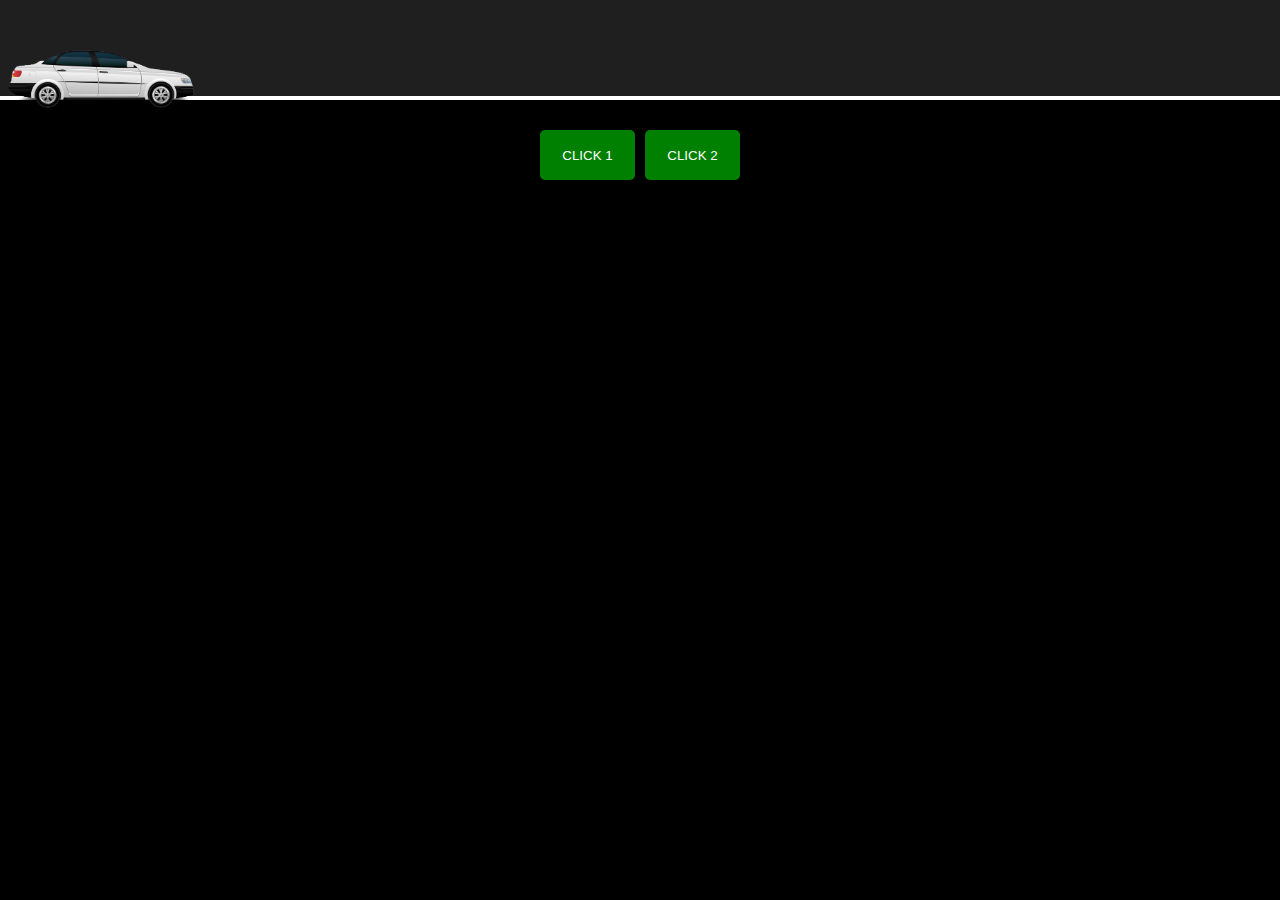
<file: animation-interval/index.html>
<!DOCTYPE html>
<html lang="ru">

<head>
  <meta charset="utf-8" />
  <meta http-equiv="X-UA-Compatible" content="IE=edge" />
  <title>JavaScript</title>
  <link rel="stylesheet" href="css/style.css" />
</head>

<body>
  <div class="wrapper">
    <div class="car">
      <img src="img/car.png" alt="" />
    </div>
  </div>

  <div class="btn">
    <button id="btn">CLICK 1</button>
    <button id="btn2">CLICK 2</button>
  </div>

  <script src="js/script.js"></script>
</body>

</html>
</file>
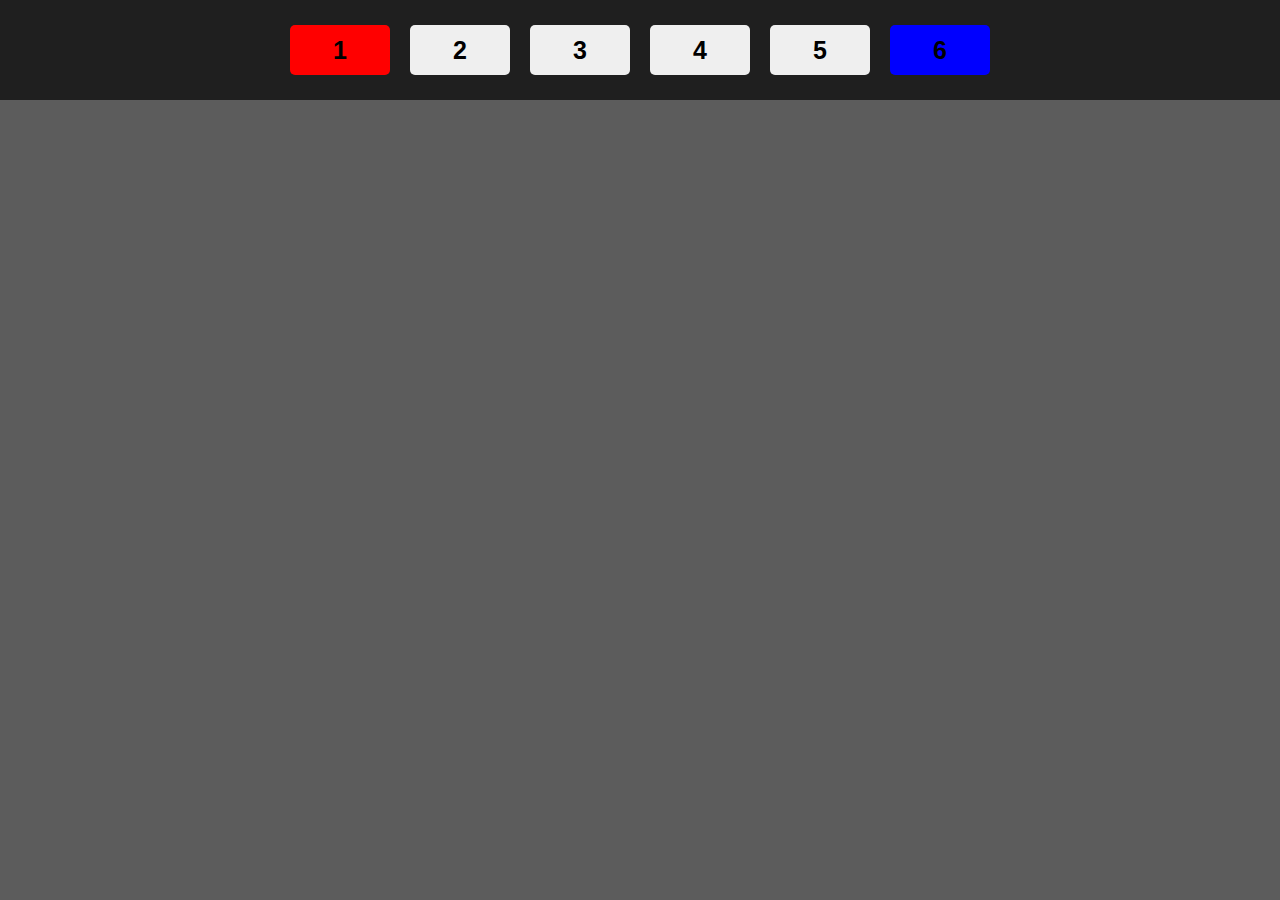
<file: ClassList---Delegatsiya/index.html>
<!DOCTYPE html>
<html lang="en">

<head>
	<meta charset="UTF-8">
	<meta name="viewport" content="width=device-width, initial-scale=1.0">
	<link rel="stylesheet" href="./css/style.css">
	<title>Document</title>
</head>

<body>
	<div class="wrapper">
		<button class="red">1</button>
		<button>2</button>
		<button>3</button>
		<button>4</button>
		<button>5</button>
	</div>

	<script src="./js/script.js"></script>
</body>

</html>
</file>
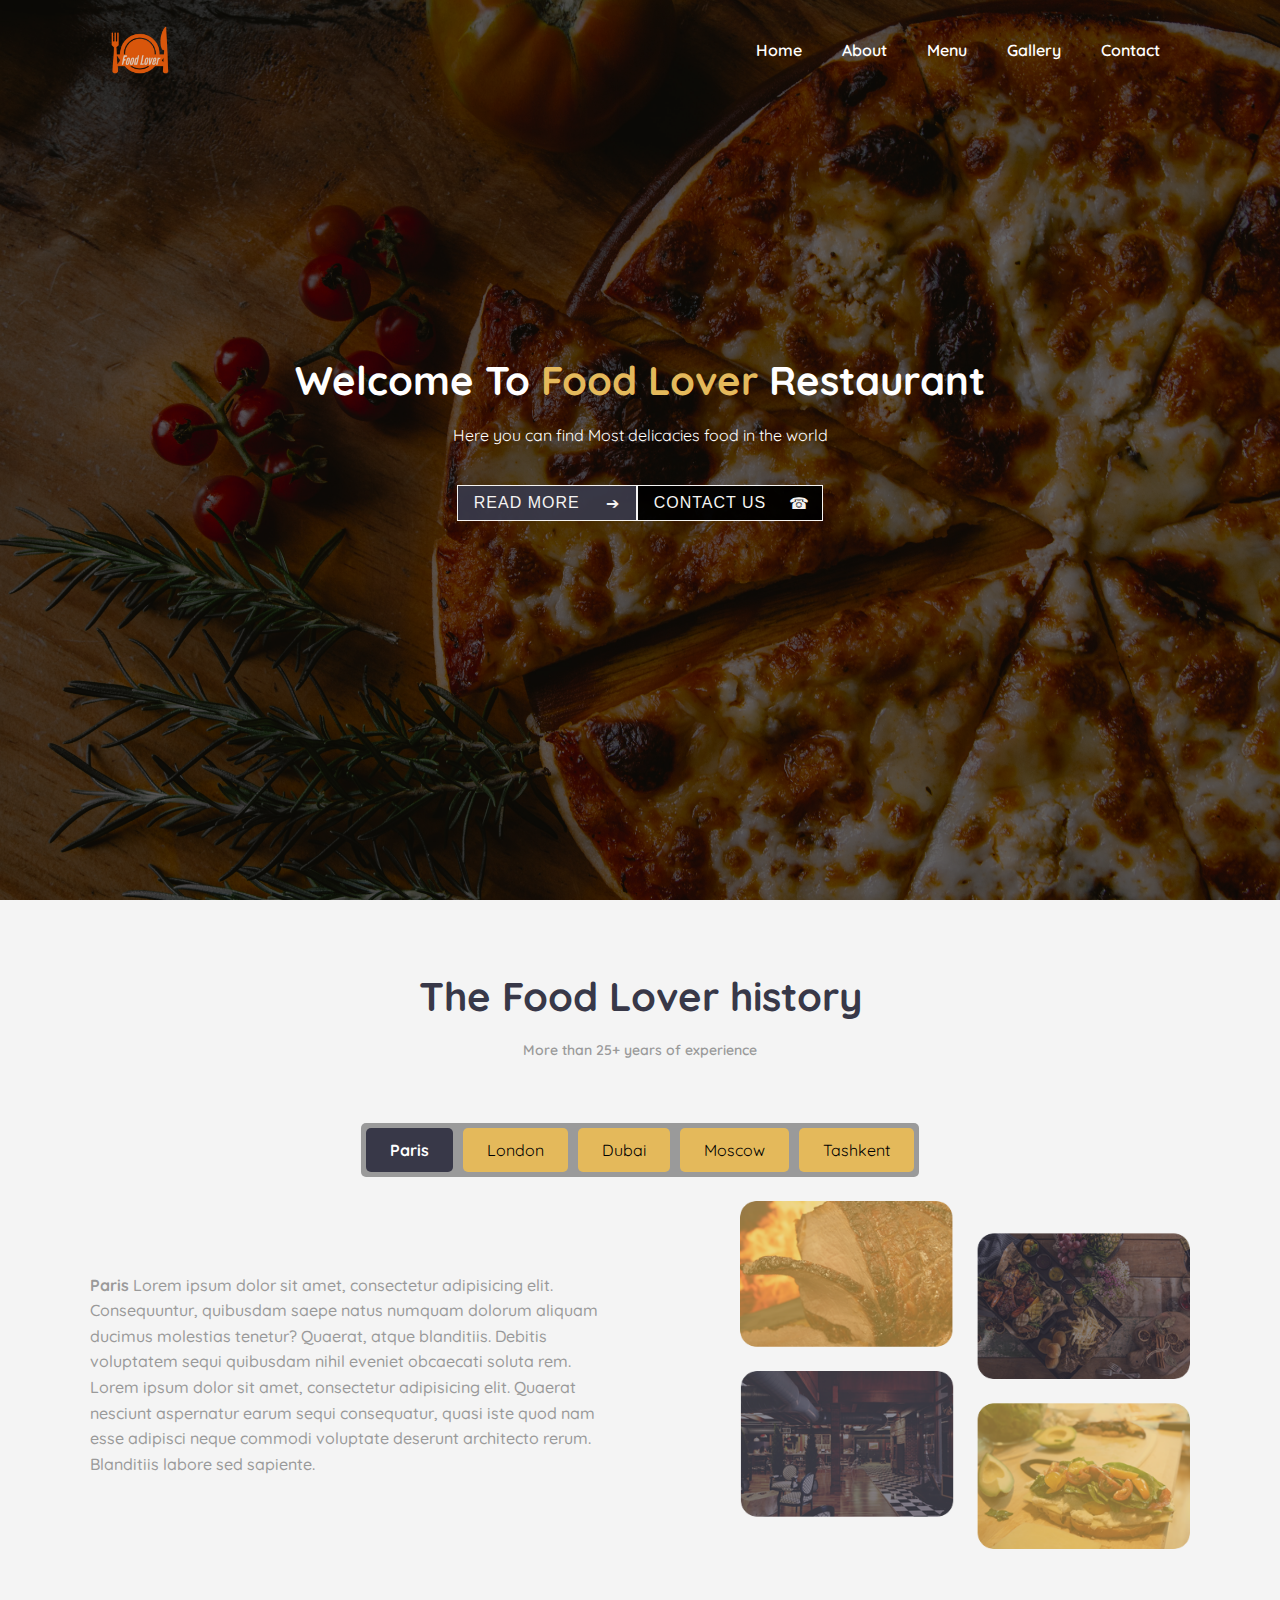
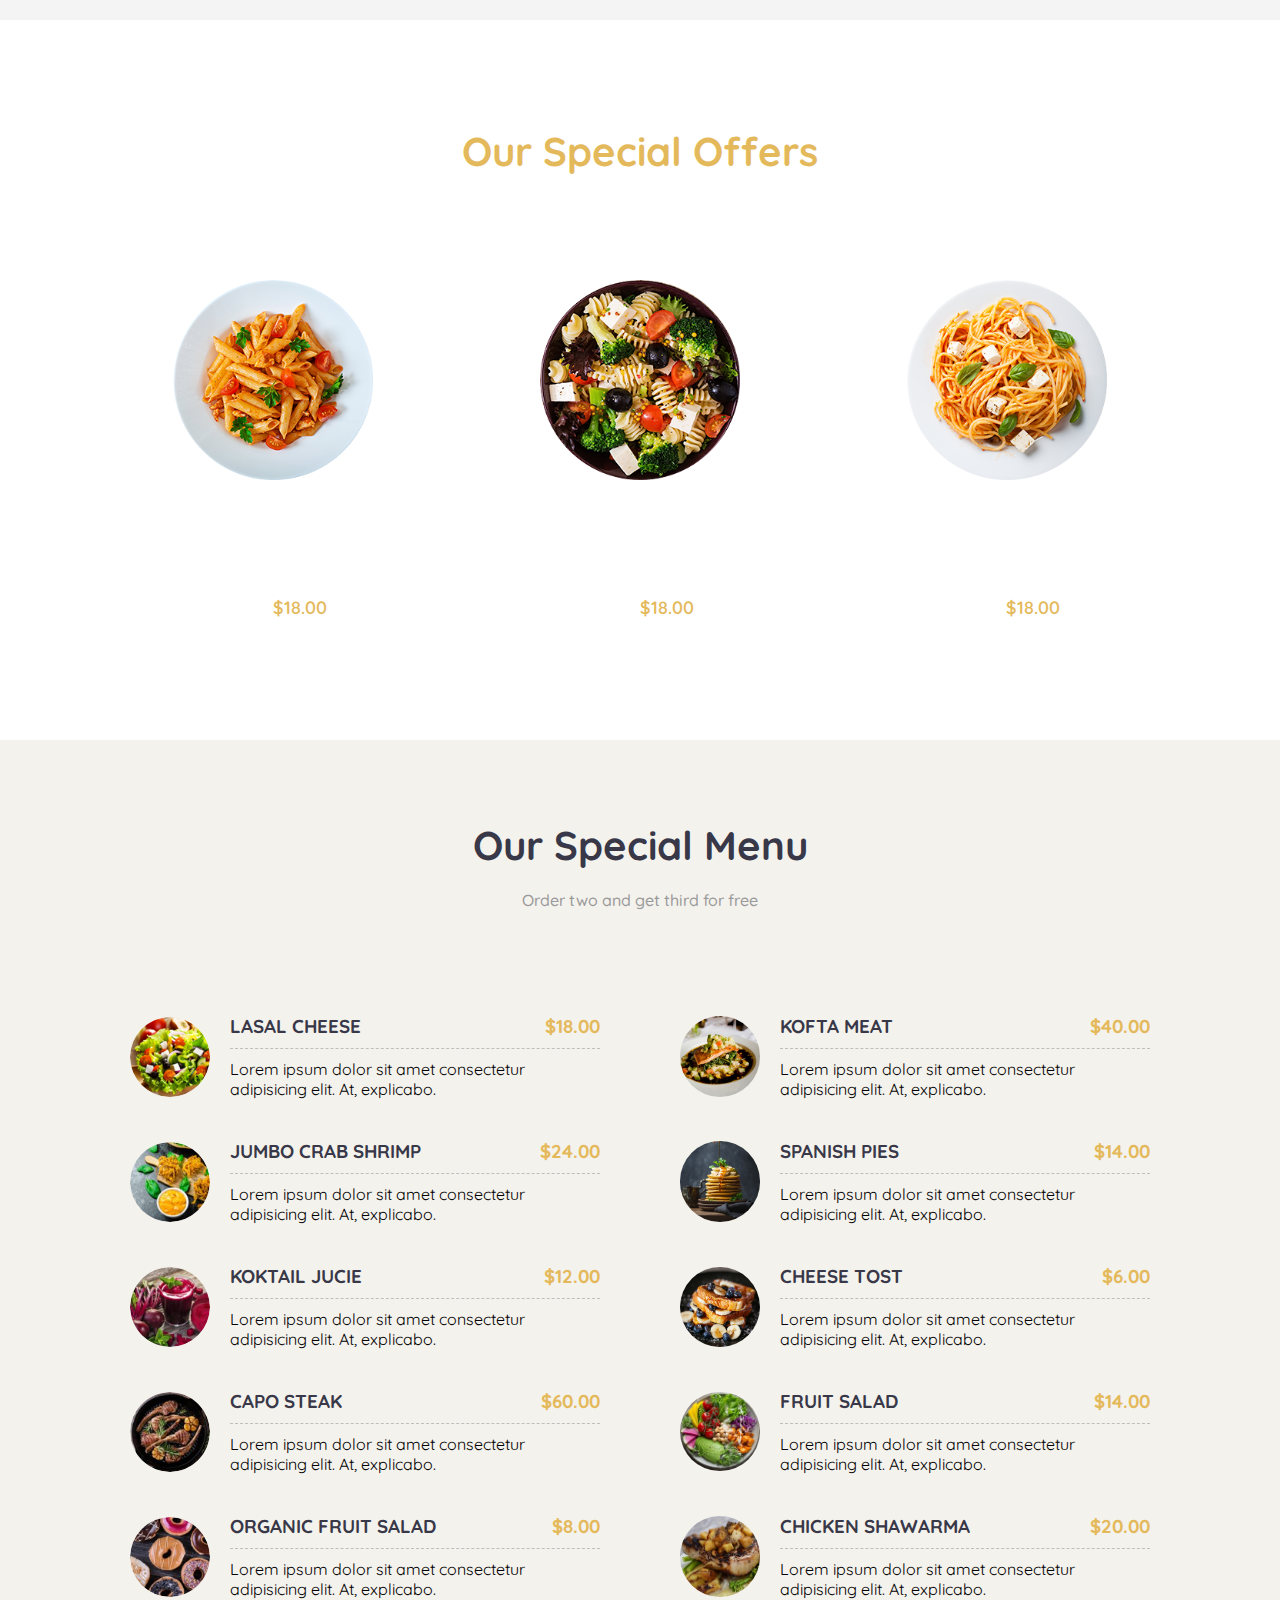
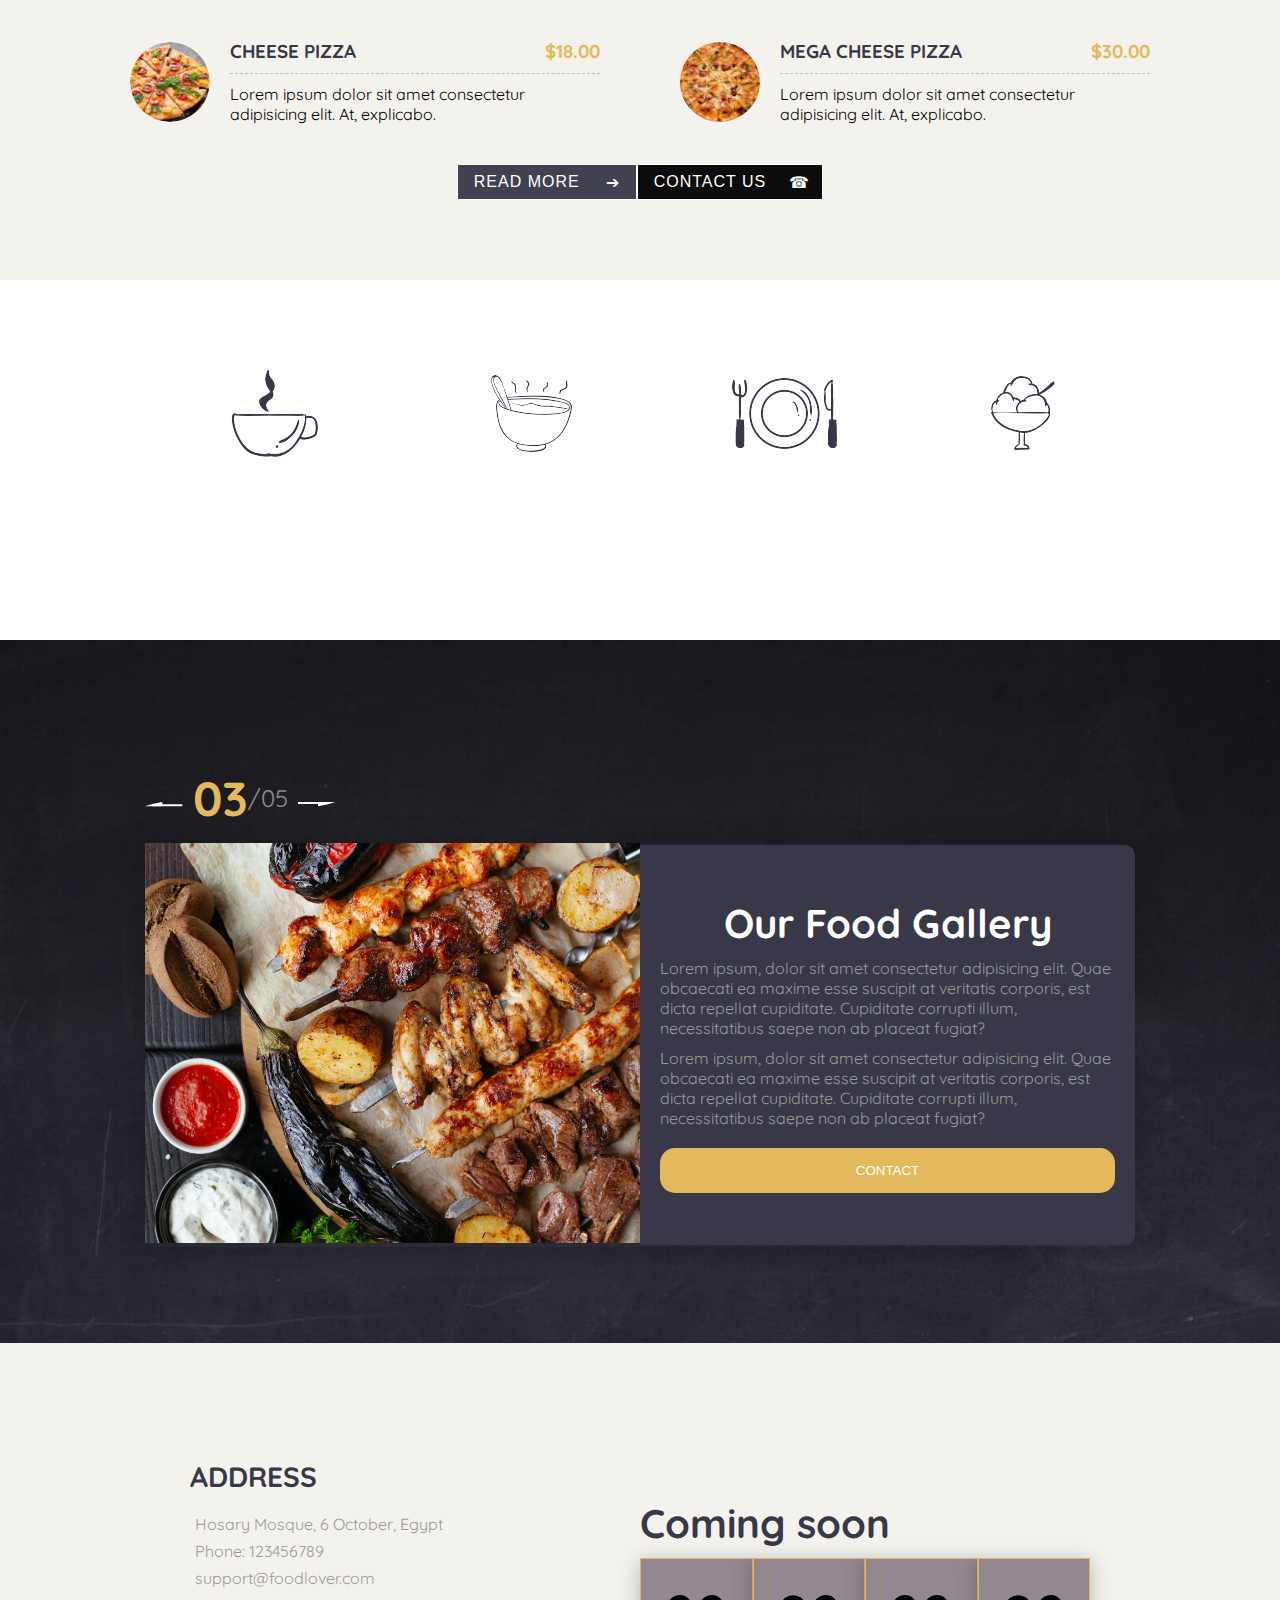
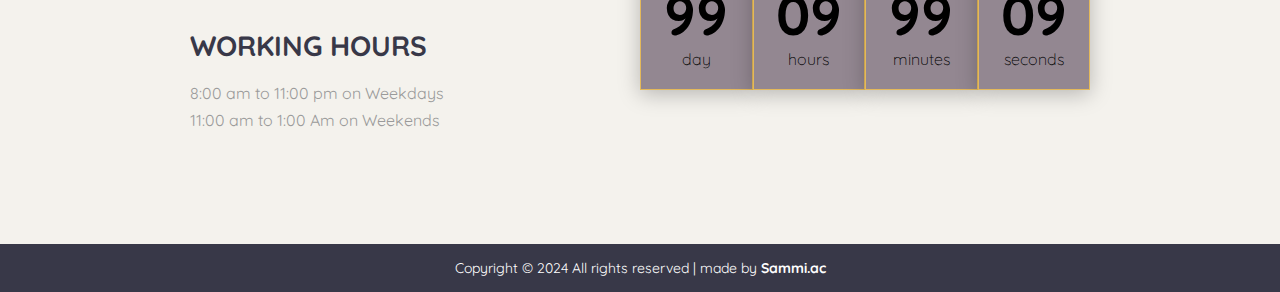
<file: ClassList-Delegatsiya-Project/index.html>
<!DOCTYPE html>
<html lang="en">

<head>
  <meta charset="UTF-8">
  <meta http-equiv="X-UA-Compatible" content="IE=edge">
  <meta name="viewport" content="width=device-width, initial-scale=1.0">
  <title>Food Lover</title>
  <!-- Style Link -->
  <link rel="stylesheet" href="./style.css">
  <!-- Fontawsome -->
  <link rel="stylesheet" href="https://cdnjs.cloudflare.com/ajax/libs/font-awesome/6.3.0/css/all.min.css"
    integrity="sha512-SzlrxWUlpfuzQ+pcUCosxcglQRNAq/DZjVsC0lE40xsADsfeQoEypE+enwcOiGjk/bSuGGKHEyjSoQ1zVisanQ=="
    crossorigin="anonymous" referrerpolicy="no-referrer" />
  <!-- Favicon -->
  <link rel="shortcut icon" type="image/x-icon" href="./favicon.ico">
</head>

<body>
  <!-- Header Start -->
  <header>
    <div id="navbar">
      <img src="./img/logo.png" alt="Food Lover Logo">
      <nav role="navigation">
        <ul>
          <li><a href="#home">Home</a></li>
          <li><a href="#about">About</a></li>
          <li><a href="#menu">Menu</a></li>
          <li><a href="#gallery">Gallery</a></li>
          <li><a href="#contact">Contact</a></li>
        </ul>
      </nav>
    </div>
    <div class="content">
      <h1>Welcome To <span class="primary-text"> Food Lover </span> Restaurant</h1>
      <p>Here you can find Most delicacies food in the world</p>
      <div class="btn__group">
        <button class="button arrow">Read more</button>
        <button class="button phone">Contact Us</button>
      </div>
    </div>
  </header>
  <!-- Header End -->
  <main>
    <!-- About Section Start -->
    <section id="about">
      <div class="container">
        <div class="title">
          <h2>The Food Lover history</h2>
          <p>More than 25+ years of experience</p>
        </div>
        <div class="tabcontainer">
          <div class="tabheader">
            <div class="tabheader__items">
              <div class="tabheader__item tabheader__item_active">Paris</div>
              <div class="tabheader__item">London</div>
              <div class="tabheader__item">Dubai</div>
              <div class="tabheader__item">Moscow</div>
              <div class="tabheader__item">Tashkent</div>
            </div>
          </div>

          <div class="tab_content">
            <div>
              <p> <b>Paris</b> Lorem ipsum dolor sit amet, consectetur adipisicing elit. Consequuntur, quibusdam saepe
                natus
                numquam dolorum aliquam ducimus molestias tenetur? Quaerat, atque blanditiis. Debitis
                voluptatem
                sequi quibusdam nihil eveniet obcaecati soluta rem.</p>
              <p>Lorem ipsum dolor sit amet, consectetur adipisicing elit. Quaerat nesciunt aspernatur earum
                sequi
                consequatur, quasi iste quod nam esse adipisci neque commodi voluptate deserunt architecto
                rerum. Blanditiis labore sed sapiente.</p>
            </div>
            <img src="./img/about_img.png" alt="Pizza">
          </div>

          <div class="tab_content">
            <div>
              <p><b>London</b> Lorem ipsum dolor sit amet, consectetur adipisicing elit. Consequuntur, quibusdam saepe
                natus
                numquam dolorum aliquam ducimus molestias tenetur? Quaerat, atque blanditiis. Debitis
                voluptatem
                sequi quibusdam nihil eveniet obcaecati soluta rem.</p>
              <p>Lorem ipsum dolor sit amet, consectetur adipisicing elit. Quaerat nesciunt aspernatur earum
                sequi
                consequatur, quasi iste quod nam esse adipisci neque commodi voluptate deserunt architecto
                rerum. Blanditiis labore sed sapiente.</p>
            </div>
            <img src="./img/about_img.png" alt="Pizza">
          </div>

          <div class="tab_content">
            <div>
              <p> <b>Dubai</b> Lorem ipsum dolor sit amet, consectetur adipisicing elit. Consequuntur, quibusdam saepe
                natus
                numquam dolorum aliquam ducimus molestias tenetur? Quaerat, atque blanditiis. Debitis
                voluptatem
                sequi quibusdam nihil eveniet obcaecati soluta rem.</p>
              <p>Lorem ipsum dolor sit amet, consectetur adipisicing elit. Quaerat nesciunt aspernatur earum
                sequi
                consequatur, quasi iste quod nam esse adipisci neque commodi voluptate deserunt architecto
                rerum. Blanditiis labore sed sapiente.</p>
            </div>
            <img src="./img/about_img.png" alt="Pizza">
          </div>

          <div class="tab_content">
            <div>
              <p><b>Moscow</b> Lorem ipsum dolor sit amet, consectetur adipisicing elit. Consequuntur, quibusdam saepe
                natus
                numquam dolorum aliquam ducimus molestias tenetur? Quaerat, atque blanditiis. Debitis
                voluptatem
                sequi quibusdam nihil eveniet obcaecati soluta rem.</p>
              <p>Lorem ipsum dolor sit amet, consectetur adipisicing elit. Quaerat nesciunt aspernatur earum
                sequi
                consequatur, quasi iste quod nam esse adipisci neque commodi voluptate deserunt architecto
                rerum. Blanditiis labore sed sapiente.</p>
            </div>
            <img src="./img/about_img.png" alt="Pizza">
          </div>

          <div class="tab_content">
            <div>
              <p><b>Tashkent</b> Lorem ipsum dolor sit amet, consectetur adipisicing elit. Consequuntur, quibusdam saepe
                natus
                numquam dolorum aliquam ducimus molestias tenetur? Quaerat, atque blanditiis. Debitis
                voluptatem
                sequi quibusdam nihil eveniet obcaecati soluta rem.</p>
              <p>Lorem ipsum dolor sit amet, consectetur adipisicing elit. Quaerat nesciunt aspernatur earum
                sequi
                consequatur, quasi iste quod nam esse adipisci neque commodi voluptate deserunt architecto
                rerum. Blanditiis labore sed sapiente.</p>
            </div>
            <img src="./img/about_img.png" alt="Pizza">
          </div>
        </div>

      </div>
    </section>
    <!-- About Section End -->
    <!-- Offers Section Start -->
    <section id="offers">
      <div class="container">
        <div class="title">
          <h2>Our Special Offers</h2>
          <p>More than 25+ years of experience</p>
        </div>
        <div class="offers-items">
          <div>
            <img src="./img/offer1.png" alt="Quattro Pasta">
            <div>
              <h3>Quattro Pasta</h3>
              <p>Lorem ipsum dolor sit amet, consectetur adipisicing elit. Nam, quibusdam.</p>
              <p><del>$ 55.00</del> <span class="primary-text">$18.00</span></p>
            </div>
          </div>
          <div>
            <img src="./img/offer2.png" alt="Vegertarian Pasta">
            <div>
              <h3>Vegertarian Pasta</h3>
              <p>Lorem ipsum dolor sit amet, consectetur adipisicing elit. Nam, quibusdam.</p>
              <p><del>$ 55.00</del> <span class="primary-text">$18.00</span></p>
            </div>
          </div>
          <div>
            <img src="./img/offer3.png" alt="Quattro Pasta">
            <div>
              <h3>Gluten-Free Pasta</h3>
              <p>Lorem ipsum dolor sit amet, consectetur adipisicing elit. Nam, quibusdam.</p>
              <p><del>$ 55.00</del> <span class="primary-text">$18.00</span></p>
            </div>
          </div>
        </div>
      </div>
    </section>
    <!-- Offers Section End -->
    <!-- Menu Section Start -->
    <section id="menu">
      <div class="container">
        <div class="title">
          <h2>Our Special Menu</h2>
          <p>Order two and get third for free</p>
        </div>
        <div class="menu-items">
          <div class="menu-items-left">
            <div class="menu-item">
              <img src="./img/food1.png" alt="LASAL Cheese">
              <div>
                <h3>LASAL CHEESE <span class="primary-text">$18.00</span></h3>
                <p>Lorem ipsum dolor sit amet consectetur adipisicing elit. At, explicabo.</p>
              </div>
            </div>
            <div class="menu-item">
              <img src="./img/food2.png" alt="JUMBO CRAB SHRIMP">
              <div>
                <h3>JUMBO CRAB SHRIMP <span class="primary-text">$24.00</span></h3>
                <p>Lorem ipsum dolor sit amet consectetur adipisicing elit. At, explicabo.</p>
              </div>
            </div>
            <div class="menu-item">
              <img src="./img/food3.png" alt="KOKTAIL JUCIE">
              <div>
                <h3>KOKTAIL JUCIE <span class="primary-text">$12.00</span></h3>
                <p>Lorem ipsum dolor sit amet consectetur adipisicing elit. At, explicabo.</p>
              </div>
            </div>
            <div class="menu-item">
              <img src="./img/food4.png" alt="CAPO STEAK">
              <div>
                <h3>CAPO STEAK <span class="primary-text">$60.00</span></h3>
                <p>Lorem ipsum dolor sit amet consectetur adipisicing elit. At, explicabo.</p>
              </div>
            </div>
            <div class="menu-item">
              <img src="./img/food5.png" alt="ORGANIC FRUIT SALAD">
              <div>
                <h3>ORGANIC FRUIT SALAD <span class="primary-text">$8.00</span></h3>
                <p>Lorem ipsum dolor sit amet consectetur adipisicing elit. At, explicabo.</p>
              </div>
            </div>
            <div class="menu-item">
              <img src="./img/food6.png" alt="CHEESE PIZZA">
              <div>
                <h3>CHEESE PIZZA <span class="primary-text">$18.00</span></h3>
                <p>Lorem ipsum dolor sit amet consectetur adipisicing elit. At, explicabo.</p>
              </div>
            </div>
          </div>
          <div class="menu-items-right">
            <div class="menu-item">
              <img src="./img/food7.jpeg" alt="KOFTA MEAT">
              <div>
                <h3>KOFTA MEAT <span class="primary-text">$40.00</span></h3>
                <p>Lorem ipsum dolor sit amet consectetur adipisicing elit. At, explicabo.</p>
              </div>
            </div>
            <div class="menu-item">
              <img src="./img/food8.jpeg" alt="SPANISH PIES">
              <div>
                <h3>SPANISH PIES <span class="primary-text">$14.00</span></h3>
                <p>Lorem ipsum dolor sit amet consectetur adipisicing elit. At, explicabo.</p>
              </div>
            </div>
            <div class="menu-item">
              <img src="./img/food9.jpeg" alt="CHEESE TOST">
              <div>
                <h3>CHEESE TOST <span class="primary-text">$6.00</span></h3>
                <p>Lorem ipsum dolor sit amet consectetur adipisicing elit. At, explicabo.</p>
              </div>
            </div>
            <div class="menu-item">
              <img src="./img/food10.jpeg" alt="FRUIT SALAD">
              <div>
                <h3>FRUIT SALAD <span class="primary-text">$14.00</span></h3>
                <p>Lorem ipsum dolor sit amet consectetur adipisicing elit. At, explicabo.</p>
              </div>
            </div>
            <div class="menu-item">
              <img src="./img/food11.jpeg" alt="CHICKEN SHAWARMA">
              <div>
                <h3>CHICKEN SHAWARMA <span class="primary-text">$20.00</span></h3>
                <p>Lorem ipsum dolor sit amet consectetur adipisicing elit. At, explicabo.</p>
              </div>
            </div>
            <div class="menu-item">
              <img src="./img/food12.jpeg" alt="MEGA CHEESE PIZZA">
              <div>
                <h3>MEGA CHEESE PIZZA <span class="primary-text">$30.00</span></h3>
                <p>Lorem ipsum dolor sit amet consectetur adipisicing elit. At, explicabo.</p>
              </div>
            </div>
          </div>
        </div>
        <div style="display: flex; justify-content: center;">
          <div class="btn__group">
            <button class="button arrow">Read more</button>
            <button class="button phone">Contact Us</button>
          </div>
        </div>
      </div>
    </section>
    <!-- Menu Section End -->
    <!-- Daytime section start-->
    <section id="daytime">
      <div class="container">
        <div class="daytime-items">
          <div class="daytime-item">
            <img src="./img/breckfastIcon.png" alt="Breakfast">
            <h3>Breakfast</h3>
            <p>8:00 am to 10:00 am</p>
          </div>
          <div class="daytime-item">
            <img src="./img/lunchIcon.png" alt="Lunch">
            <h3>Lunch</h3>
            <p>4:00 pm to 7:00 pm</p>
          </div>
          <div class="daytime-item">
            <img src="./img/dinnerIcon.png" alt="Dinner">
            <h3>Dinner</h3>
            <p>9:00 pm to 1:00 Am</p>
          </div>
          <div class="daytime-item">
            <img src="./img/dessertIcon.png" alt="dessert">
            <h3>Dessert</h3>
            <p>All day</p>
          </div>
        </div>
      </div>
    </section>
    <!-- Daytime section end-->
    <!-- Gallery Section Start -->
    <section id="gallery">
      <div class="container">
        <div class="offer__slider">
          <div class="offer__slider-counter">
            <div class="offer__slider-prev">
              <img src="icons/left.svg" alt="prev" />
            </div>
            <span id="current">03</span>
            /
            <span id="total">05</span>
            <div class="offer__slider-next">
              <img src="icons/right.svg" alt="next" />
            </div>
          </div>

          <div class="offer__slider-wrapper">
            <div class="offer__slide">
              <img src="./img/gallery1.jpeg" alt="gallery1">
              <!-- <img src="./img/gallery2.jpeg" alt="gallery2">
              <img src="./img/gallery3.jpeg" alt="gallery3">
              <img src="./img/gallery4.jpeg" alt="gallery4">
              <img src="./img/gallery5.jpeg" alt="gallery5">
              <img src="./img/gallery6.jpeg" alt="gallery6"> -->
            </div>
            <div class="offer__slide_description">
              <h2>Our Food Gallery</h2>
              <p>
                Lorem ipsum, dolor sit amet consectetur adipisicing elit. Quae obcaecati ea maxime esse suscipit at
                veritatis corporis, est dicta repellat cupiditate. Cupiditate corrupti illum, necessitatibus saepe non
                ab placeat fugiat?
              </p>
              <p>
                Lorem ipsum, dolor sit amet consectetur adipisicing elit. Quae obcaecati ea maxime esse suscipit at
                veritatis corporis, est dicta repellat cupiditate. Cupiditate corrupti illum, necessitatibus saepe non
                ab placeat fugiat?
              </p>
              <button class="btn btn-third"><a href="#">CONTACT</a></button>
            </div>
          </div>
        </div>
      </div>
    </section>
    <!-- Gallary Section End -->
    <!-- Contact Section Start -->
    <section id="contact">
      <div class="container">
        <div class="contact-content">
          <div class="contact-info">
            <div>
              <h3>ADDRESS</h3>
              <p><i class="fa-solid fa-location-dot"></i> Hosary Mosque, 6 October, Egypt</p>
              <p><i class="fa-solid fa-phone"></i> Phone: 123456789</p>
              <p><i class="fa-regular fa-envelope"></i> support@foodlover.com</p>
            </div>
            <div>
              <h3>WORKING HOURS</h3>
              <p>8:00 am to 11:00 pm on Weekdays</p>
              <p>11:00 am to 1:00 Am on Weekends</p>
            </div>
          </div>
          <div class="promotion__timer">
            <h1 class="title">Coming soon</h1>
            <div class="timer">
              <div class="timer__block">
                <span id="days">99</span>
                day
              </div>
              <div class="timer__block">
                <span id="hours">09</span>
                hours
              </div>
              <div class="timer__block">
                <span id="minutes">99</span>
                minutes
              </div>
              <div class="timer__block">
                <span id="seconds">09</span>
                seconds
              </div>
            </div>
          </div>
        </div>
      </div>
    </section>
    <!-- Contact Section End -->
  </main>

  <!-- Footer -->
  <footer id="footer">
    <p>Copyright &copy; 2024 All rights reserved | made by <b> <a href="https://sammi.ac " target="_blank">
          Sammi.ac</a> </b></p>
  </footer>

  <!-- Modal -->
  <div class="modal">
    <div class="modal__dialog">
      <div class="modal__content">
        <form action="#">
          <div class="modal__close">&times;</div>
          <div class="modal__title">
            Contact Us!
          </div>
          <input required placeholder="Full Name" name="name" type="text" class="modal__input" />
          <input required placeholder="Phone Number" name="phone" type="phone" class="modal__input" />
          <button class="btn btn-third">Contact Us</button>
        </form>
      </div>
    </div>
  </div>

  <script src="./js/script.js"></script>
</body>

</html>
</file>
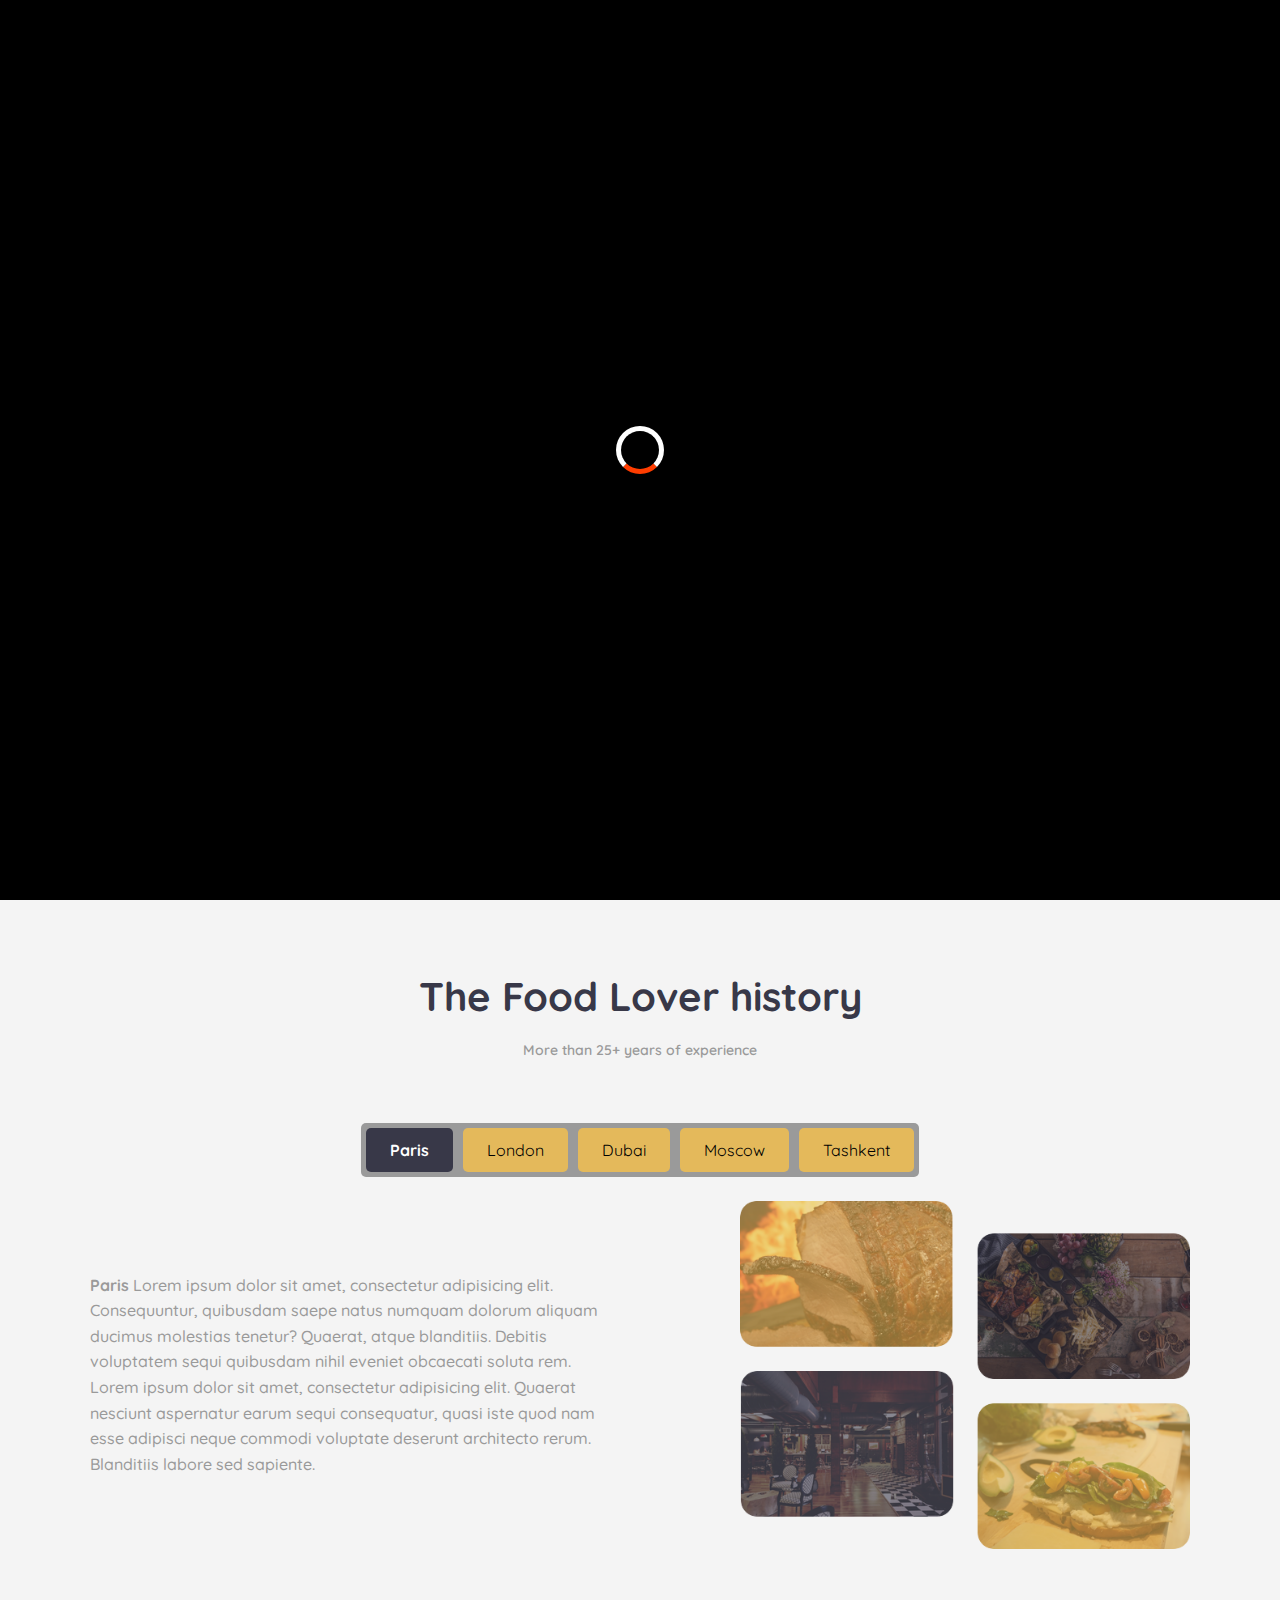
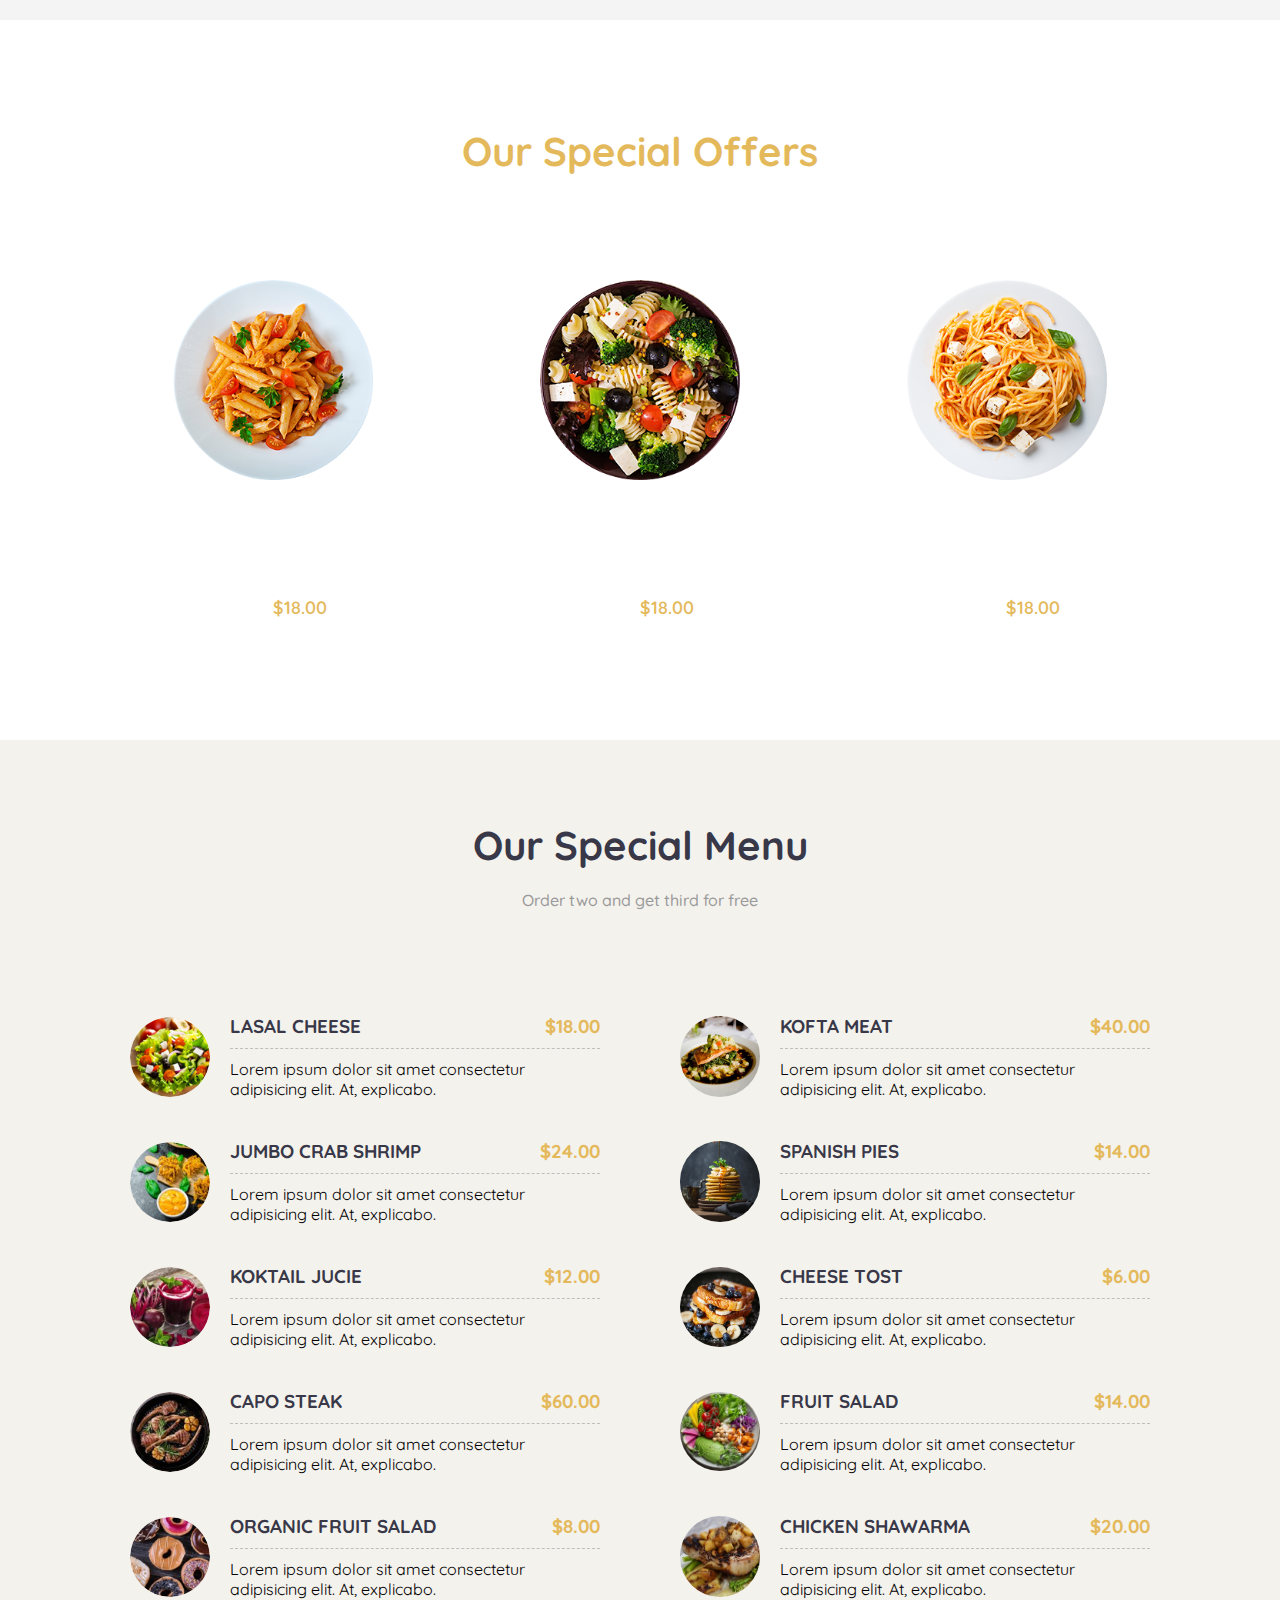
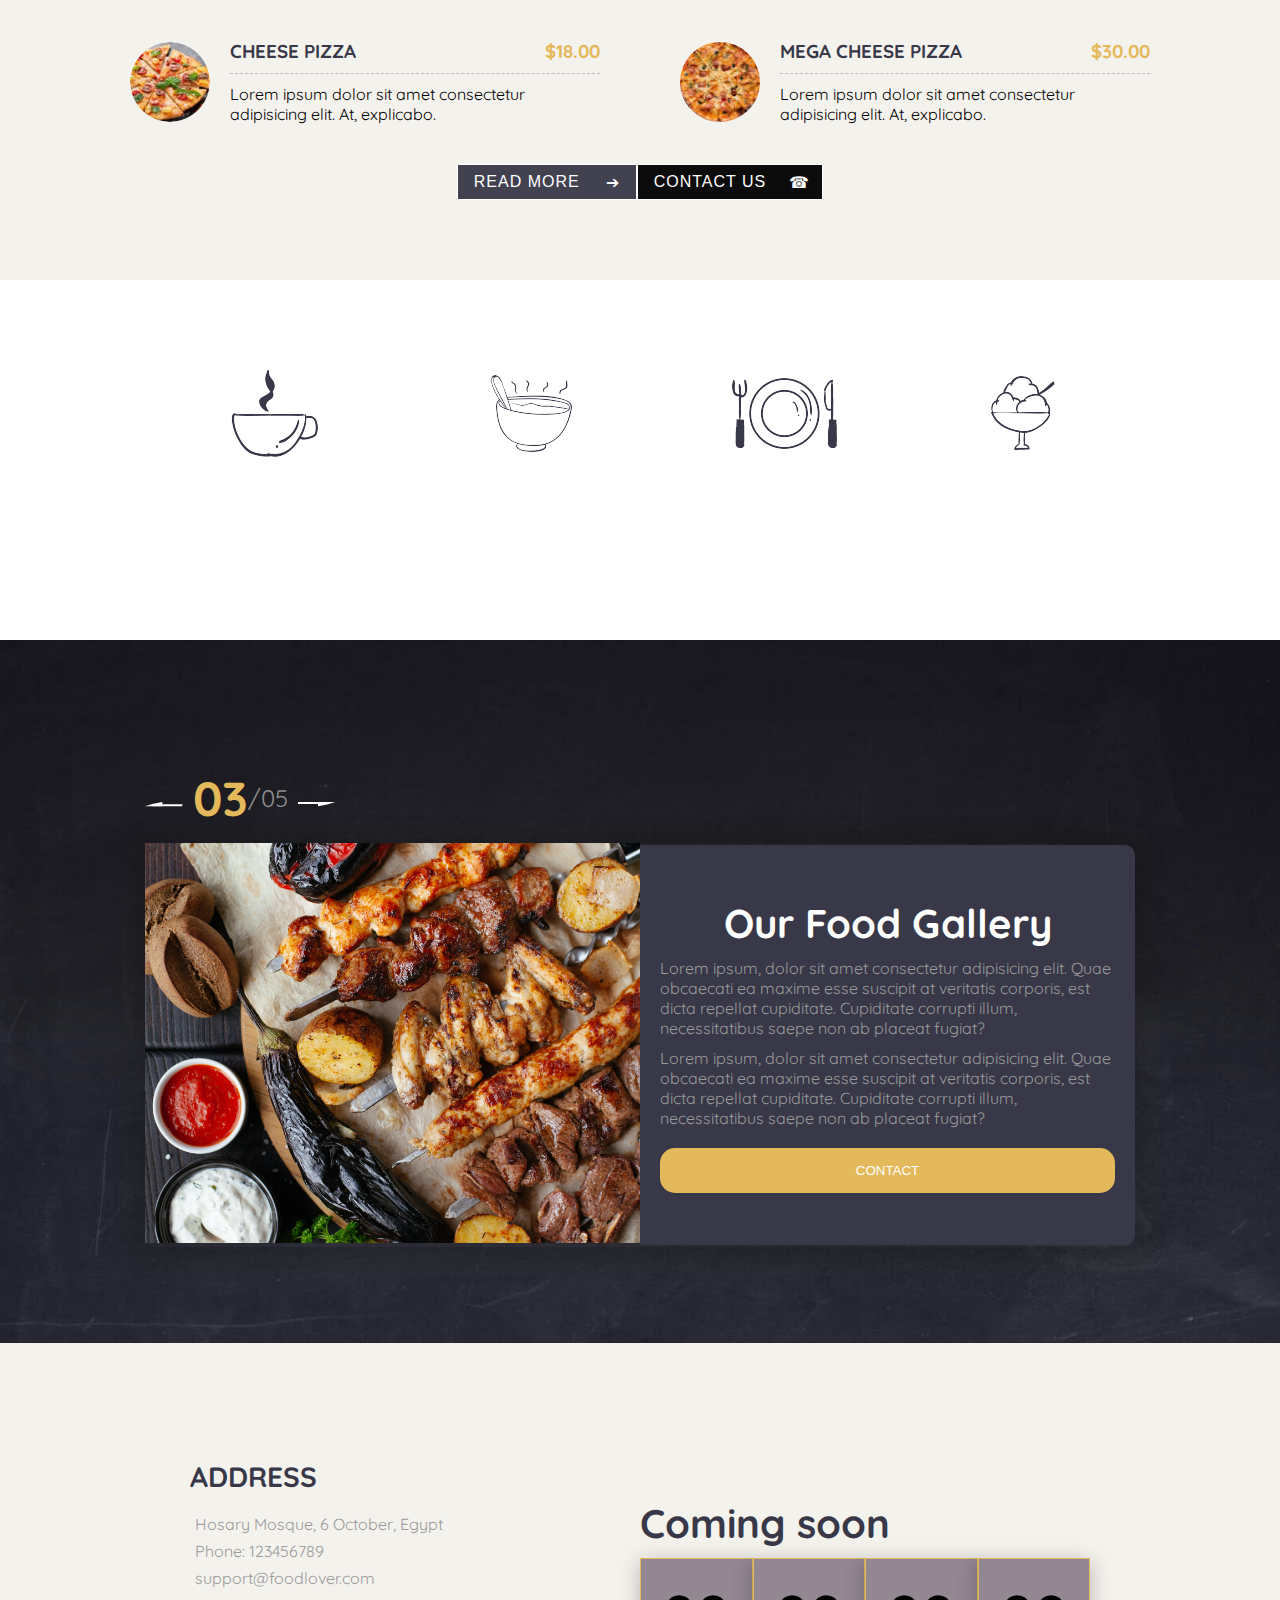
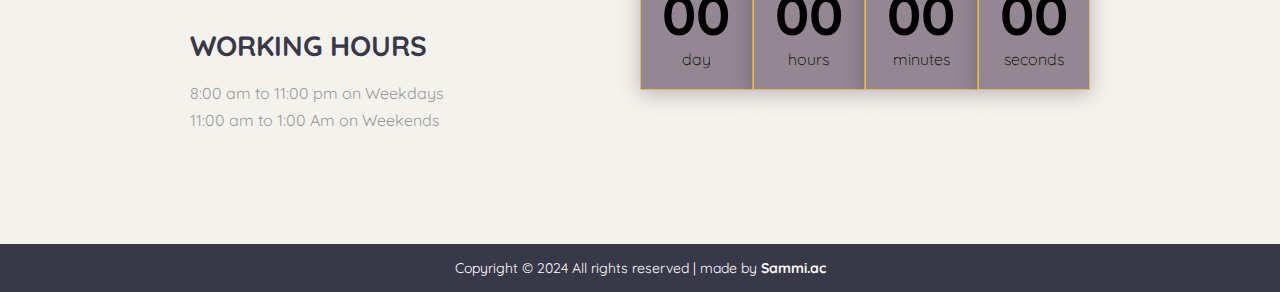
<file: date and loader project/index.html>
<!DOCTYPE html>
<html lang="en">

<head>
  <meta charset="UTF-8">
  <meta http-equiv="X-UA-Compatible" content="IE=edge">
  <meta name="viewport" content="width=device-width, initial-scale=1.0">
  <title>Food Lover</title>
  <!-- Style Link -->
  <link rel="stylesheet" href="./style.css">
  <!-- Fontawsome -->
  <link rel="stylesheet" href="https://cdnjs.cloudflare.com/ajax/libs/font-awesome/6.3.0/css/all.min.css"
    integrity="sha512-SzlrxWUlpfuzQ+pcUCosxcglQRNAq/DZjVsC0lE40xsADsfeQoEypE+enwcOiGjk/bSuGGKHEyjSoQ1zVisanQ=="
    crossorigin="anonymous" referrerpolicy="no-referrer" />
  <!-- Favicon -->
  <link rel="shortcut icon" type="image/x-icon" href="./favicon.ico">
</head>

<body>
  <!-- Loader -->
  <div class="loader-wrapper">
    <span class="loader"></span>
  </div>

  <!-- Header Start -->
  <header>
    <div id="navbar">
      <img src="./img/logo.png" alt="Food Lover Logo">
      <nav role="navigation">
        <ul>
          <li><a href="#home">Home</a></li>
          <li><a href="#about">About</a></li>
          <li><a href="#menu">Menu</a></li>
          <li><a href="#gallery">Gallery</a></li>
          <li><a href="#contact">Contact</a></li>
        </ul>
      </nav>
    </div>
    <div class="content">
      <h1>Welcome To <span class="primary-text"> Food Lover </span> Restaurant</h1>
      <p>Here you can find Most delicacies food in the world</p>
      <div class="btn__group">
        <button class="button arrow">Read more</button>
        <button class="button phone">Contact Us</button>
      </div>
    </div>
  </header>
  <!-- Header End -->
  <main>
    <!-- About Section Start -->
    <section id="about">
      <div class="container">
        <div class="title">
          <h2>The Food Lover history</h2>
          <p>More than 25+ years of experience</p>
        </div>
        <div class="tabcontainer">
          <div class="tabheader">
            <div class="tabheader__items">
              <div class="tabheader__item tabheader__item_active">Paris</div>
              <div class="tabheader__item">London</div>
              <div class="tabheader__item">Dubai</div>
              <div class="tabheader__item">Moscow</div>
              <div class="tabheader__item">Tashkent</div>
            </div>
          </div>

          <div class="tab_content">
            <div>
              <p> <b>Paris</b> Lorem ipsum dolor sit amet, consectetur adipisicing elit. Consequuntur, quibusdam saepe
                natus
                numquam dolorum aliquam ducimus molestias tenetur? Quaerat, atque blanditiis. Debitis
                voluptatem
                sequi quibusdam nihil eveniet obcaecati soluta rem.</p>
              <p>Lorem ipsum dolor sit amet, consectetur adipisicing elit. Quaerat nesciunt aspernatur earum
                sequi
                consequatur, quasi iste quod nam esse adipisci neque commodi voluptate deserunt architecto
                rerum. Blanditiis labore sed sapiente.</p>
            </div>
            <img src="./img/about_img.png" alt="Pizza">
          </div>

          <div class="tab_content">
            <div>
              <p><b>London</b> Lorem ipsum dolor sit amet, consectetur adipisicing elit. Consequuntur, quibusdam saepe
                natus
                numquam dolorum aliquam ducimus molestias tenetur? Quaerat, atque blanditiis. Debitis
                voluptatem
                sequi quibusdam nihil eveniet obcaecati soluta rem.</p>
              <p>Lorem ipsum dolor sit amet, consectetur adipisicing elit. Quaerat nesciunt aspernatur earum
                sequi
                consequatur, quasi iste quod nam esse adipisci neque commodi voluptate deserunt architecto
                rerum. Blanditiis labore sed sapiente.</p>
            </div>
            <img src="./img/about_img.png" alt="Pizza">
          </div>

          <div class="tab_content">
            <div>
              <p> <b>Dubai</b> Lorem ipsum dolor sit amet, consectetur adipisicing elit. Consequuntur, quibusdam saepe
                natus
                numquam dolorum aliquam ducimus molestias tenetur? Quaerat, atque blanditiis. Debitis
                voluptatem
                sequi quibusdam nihil eveniet obcaecati soluta rem.</p>
              <p>Lorem ipsum dolor sit amet, consectetur adipisicing elit. Quaerat nesciunt aspernatur earum
                sequi
                consequatur, quasi iste quod nam esse adipisci neque commodi voluptate deserunt architecto
                rerum. Blanditiis labore sed sapiente.</p>
            </div>
            <img src="./img/about_img.png" alt="Pizza">
          </div>

          <div class="tab_content">
            <div>
              <p><b>Moscow</b> Lorem ipsum dolor sit amet, consectetur adipisicing elit. Consequuntur, quibusdam saepe
                natus
                numquam dolorum aliquam ducimus molestias tenetur? Quaerat, atque blanditiis. Debitis
                voluptatem
                sequi quibusdam nihil eveniet obcaecati soluta rem.</p>
              <p>Lorem ipsum dolor sit amet, consectetur adipisicing elit. Quaerat nesciunt aspernatur earum
                sequi
                consequatur, quasi iste quod nam esse adipisci neque commodi voluptate deserunt architecto
                rerum. Blanditiis labore sed sapiente.</p>
            </div>
            <img src="./img/about_img.png" alt="Pizza">
          </div>

          <div class="tab_content">
            <div>
              <p><b>Tashkent</b> Lorem ipsum dolor sit amet, consectetur adipisicing elit. Consequuntur, quibusdam saepe
                natus
                numquam dolorum aliquam ducimus molestias tenetur? Quaerat, atque blanditiis. Debitis
                voluptatem
                sequi quibusdam nihil eveniet obcaecati soluta rem.</p>
              <p>Lorem ipsum dolor sit amet, consectetur adipisicing elit. Quaerat nesciunt aspernatur earum
                sequi
                consequatur, quasi iste quod nam esse adipisci neque commodi voluptate deserunt architecto
                rerum. Blanditiis labore sed sapiente.</p>
            </div>
            <img src="./img/about_img.png" alt="Pizza">
          </div>
        </div>

      </div>
    </section>
    <!-- About Section End -->
    <!-- Offers Section Start -->
    <section id="offers">
      <div class="container">
        <div class="title">
          <h2>Our Special Offers</h2>
          <p>More than 25+ years of experience</p>
        </div>
        <div class="offers-items">
          <div>
            <img src="./img/offer1.png" alt="Quattro Pasta">
            <div>
              <h3>Quattro Pasta</h3>
              <p>Lorem ipsum dolor sit amet, consectetur adipisicing elit. Nam, quibusdam.</p>
              <p><del>$ 55.00</del> <span class="primary-text">$18.00</span></p>
            </div>
          </div>
          <div>
            <img src="./img/offer2.png" alt="Vegertarian Pasta">
            <div>
              <h3>Vegertarian Pasta</h3>
              <p>Lorem ipsum dolor sit amet, consectetur adipisicing elit. Nam, quibusdam.</p>
              <p><del>$ 55.00</del> <span class="primary-text">$18.00</span></p>
            </div>
          </div>
          <div>
            <img src="./img/offer3.png" alt="Quattro Pasta">
            <div>
              <h3>Gluten-Free Pasta</h3>
              <p>Lorem ipsum dolor sit amet, consectetur adipisicing elit. Nam, quibusdam.</p>
              <p><del>$ 55.00</del> <span class="primary-text">$18.00</span></p>
            </div>
          </div>
        </div>
      </div>
    </section>
    <!-- Offers Section End -->
    <!-- Menu Section Start -->
    <section id="menu">
      <div class="container">
        <div class="title">
          <h2>Our Special Menu</h2>
          <p>Order two and get third for free</p>
        </div>
        <div class="menu-items">
          <div class="menu-items-left">
            <div class="menu-item">
              <img src="./img/food1.png" alt="LASAL Cheese">
              <div>
                <h3>LASAL CHEESE <span class="primary-text">$18.00</span></h3>
                <p>Lorem ipsum dolor sit amet consectetur adipisicing elit. At, explicabo.</p>
              </div>
            </div>
            <div class="menu-item">
              <img src="./img/food2.png" alt="JUMBO CRAB SHRIMP">
              <div>
                <h3>JUMBO CRAB SHRIMP <span class="primary-text">$24.00</span></h3>
                <p>Lorem ipsum dolor sit amet consectetur adipisicing elit. At, explicabo.</p>
              </div>
            </div>
            <div class="menu-item">
              <img src="./img/food3.png" alt="KOKTAIL JUCIE">
              <div>
                <h3>KOKTAIL JUCIE <span class="primary-text">$12.00</span></h3>
                <p>Lorem ipsum dolor sit amet consectetur adipisicing elit. At, explicabo.</p>
              </div>
            </div>
            <div class="menu-item">
              <img src="./img/food4.png" alt="CAPO STEAK">
              <div>
                <h3>CAPO STEAK <span class="primary-text">$60.00</span></h3>
                <p>Lorem ipsum dolor sit amet consectetur adipisicing elit. At, explicabo.</p>
              </div>
            </div>
            <div class="menu-item">
              <img src="./img/food5.png" alt="ORGANIC FRUIT SALAD">
              <div>
                <h3>ORGANIC FRUIT SALAD <span class="primary-text">$8.00</span></h3>
                <p>Lorem ipsum dolor sit amet consectetur adipisicing elit. At, explicabo.</p>
              </div>
            </div>
            <div class="menu-item">
              <img src="./img/food6.png" alt="CHEESE PIZZA">
              <div>
                <h3>CHEESE PIZZA <span class="primary-text">$18.00</span></h3>
                <p>Lorem ipsum dolor sit amet consectetur adipisicing elit. At, explicabo.</p>
              </div>
            </div>
          </div>
          <div class="menu-items-right">
            <div class="menu-item">
              <img src="./img/food7.jpeg" alt="KOFTA MEAT">
              <div>
                <h3>KOFTA MEAT <span class="primary-text">$40.00</span></h3>
                <p>Lorem ipsum dolor sit amet consectetur adipisicing elit. At, explicabo.</p>
              </div>
            </div>
            <div class="menu-item">
              <img src="./img/food8.jpeg" alt="SPANISH PIES">
              <div>
                <h3>SPANISH PIES <span class="primary-text">$14.00</span></h3>
                <p>Lorem ipsum dolor sit amet consectetur adipisicing elit. At, explicabo.</p>
              </div>
            </div>
            <div class="menu-item">
              <img src="./img/food9.jpeg" alt="CHEESE TOST">
              <div>
                <h3>CHEESE TOST <span class="primary-text">$6.00</span></h3>
                <p>Lorem ipsum dolor sit amet consectetur adipisicing elit. At, explicabo.</p>
              </div>
            </div>
            <div class="menu-item">
              <img src="./img/food10.jpeg" alt="FRUIT SALAD">
              <div>
                <h3>FRUIT SALAD <span class="primary-text">$14.00</span></h3>
                <p>Lorem ipsum dolor sit amet consectetur adipisicing elit. At, explicabo.</p>
              </div>
            </div>
            <div class="menu-item">
              <img src="./img/food11.jpeg" alt="CHICKEN SHAWARMA">
              <div>
                <h3>CHICKEN SHAWARMA <span class="primary-text">$20.00</span></h3>
                <p>Lorem ipsum dolor sit amet consectetur adipisicing elit. At, explicabo.</p>
              </div>
            </div>
            <div class="menu-item">
              <img src="./img/food12.jpeg" alt="MEGA CHEESE PIZZA">
              <div>
                <h3>MEGA CHEESE PIZZA <span class="primary-text">$30.00</span></h3>
                <p>Lorem ipsum dolor sit amet consectetur adipisicing elit. At, explicabo.</p>
              </div>
            </div>
          </div>
        </div>
        <div style="display: flex; justify-content: center;">
          <div class="btn__group">
            <button class="button arrow">Read more</button>
            <button class="button phone">Contact Us</button>
          </div>
        </div>
      </div>
    </section>
    <!-- Menu Section End -->
    <!-- Daytime section start-->
    <section id="daytime">
      <div class="container">
        <div class="daytime-items">
          <div class="daytime-item">
            <img src="./img/breckfastIcon.png" alt="Breakfast">
            <h3>Breakfast</h3>
            <p>8:00 am to 10:00 am</p>
          </div>
          <div class="daytime-item">
            <img src="./img/lunchIcon.png" alt="Lunch">
            <h3>Lunch</h3>
            <p>4:00 pm to 7:00 pm</p>
          </div>
          <div class="daytime-item">
            <img src="./img/dinnerIcon.png" alt="Dinner">
            <h3>Dinner</h3>
            <p>9:00 pm to 1:00 Am</p>
          </div>
          <div class="daytime-item">
            <img src="./img/dessertIcon.png" alt="dessert">
            <h3>Dessert</h3>
            <p>All day</p>
          </div>
        </div>
      </div>
    </section>
    <!-- Daytime section end-->
    <!-- Gallery Section Start -->
    <section id="gallery">
      <div class="container">
        <div class="offer__slider">
          <div class="offer__slider-counter">
            <div class="offer__slider-prev">
              <img src="icons/left.svg" alt="prev" />
            </div>
            <span id="current">03</span>
            /
            <span id="total">05</span>
            <div class="offer__slider-next">
              <img src="icons/right.svg" alt="next" />
            </div>
          </div>

          <div class="offer__slider-wrapper">
            <div class="offer__slide">
              <img src="./img/gallery1.jpeg" alt="gallery1">
              <!-- <img src="./img/gallery2.jpeg" alt="gallery2">
              <img src="./img/gallery3.jpeg" alt="gallery3">
              <img src="./img/gallery4.jpeg" alt="gallery4">
              <img src="./img/gallery5.jpeg" alt="gallery5">
              <img src="./img/gallery6.jpeg" alt="gallery6"> -->
            </div>
            <div class="offer__slide_description">
              <h2>Our Food Gallery</h2>
              <p>
                Lorem ipsum, dolor sit amet consectetur adipisicing elit. Quae obcaecati ea maxime esse suscipit at
                veritatis corporis, est dicta repellat cupiditate. Cupiditate corrupti illum, necessitatibus saepe non
                ab placeat fugiat?
              </p>
              <p>
                Lorem ipsum, dolor sit amet consectetur adipisicing elit. Quae obcaecati ea maxime esse suscipit at
                veritatis corporis, est dicta repellat cupiditate. Cupiditate corrupti illum, necessitatibus saepe non
                ab placeat fugiat?
              </p>
              <button class="btn btn-third"><a href="#">CONTACT</a></button>
            </div>
          </div>
        </div>
      </div>
    </section>
    <!-- Gallary Section End -->
    <!-- Contact Section Start -->
    <section id="contact">
      <div class="container">
        <div class="contact-content">
          <div class="contact-info">
            <div>
              <h3>ADDRESS</h3>
              <p><i class="fa-solid fa-location-dot"></i> Hosary Mosque, 6 October, Egypt</p>
              <p><i class="fa-solid fa-phone"></i> Phone: 123456789</p>
              <p><i class="fa-regular fa-envelope"></i> support@foodlover.com</p>
            </div>
            <div>
              <h3>WORKING HOURS</h3>
              <p>8:00 am to 11:00 pm on Weekdays</p>
              <p>11:00 am to 1:00 Am on Weekends</p>
            </div>
          </div>
          <div class="promotion__timer">
            <h1 class="title">Coming soon</h1>
            <div class="timer">
              <div class="timer__block">
                <span id="days">99</span>
                day
              </div>
              <div class="timer__block">
                <span id="hours">09</span>
                hours
              </div>
              <div class="timer__block">
                <span id="minutes">99</span>
                minutes
              </div>
              <div class="timer__block">
                <span id="seconds">09</span>
                seconds
              </div>
            </div>
          </div>
        </div>
      </div>
    </section>
    <!-- Contact Section End -->
  </main>

  <!-- Footer -->
  <footer id="footer">
    <p>Copyright &copy; 2024 All rights reserved | made by <b> <a href="https://sammi.ac " target="_blank">
          Sammi.ac</a> </b></p>
  </footer>

  <!-- Modal -->
  <div class="modal">
    <div class="modal__dialog">
      <div class="modal__content">
        <form action="#">
          <div class="modal__close">&times;</div>
          <div class="modal__title">
            Contact Us!
          </div>
          <input required placeholder="Full Name" name="name" type="text" class="modal__input" />
          <input required placeholder="Phone Number" name="phone" type="phone" class="modal__input" />
          <button class="btn btn-third">Contact Us</button>
        </form>
      </div>
    </div>
  </div>

  <script src="./js/script.js"></script>
</body>

</html>
</file>
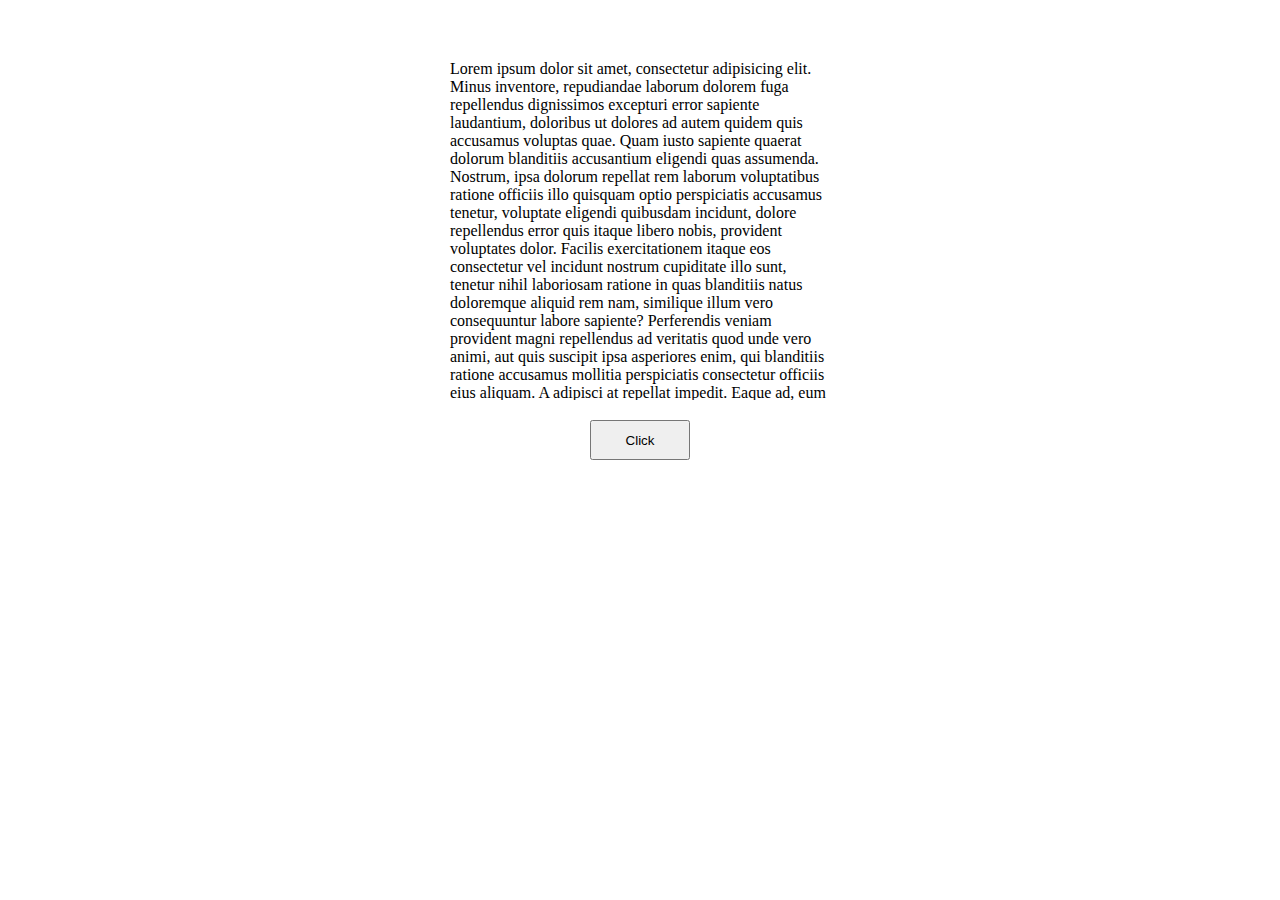
<file: document and window parametrs/index.html>
<!DOCTYPE html>
<html lang="ru">

<head>
  <meta charset="utf-8">
  <meta http-equiv="X-UA-Compatible" content="IE=edge">
  <title>JavaScript</title>
  <link rel="stylesheet" href="./css/style.css">
</head>

<body>

  <div class="box">Lorem ipsum dolor sit amet, consectetur adipisicing elit. Minus inventore, repudiandae laborum
    dolorem fuga repellendus dignissimos excepturi error sapiente laudantium, doloribus ut dolores ad autem quidem quis
    accusamus voluptas quae. Quam iusto sapiente quaerat dolorum blanditiis accusantium eligendi quas assumenda.
    Nostrum, ipsa dolorum repellat rem laborum voluptatibus ratione officiis illo quisquam optio perspiciatis accusamus
    tenetur, voluptate eligendi quibusdam incidunt, dolore repellendus error quis itaque libero nobis, provident
    voluptates dolor. Facilis exercitationem itaque eos consectetur vel incidunt nostrum cupiditate illo sunt, tenetur
    nihil laboriosam ratione in quas blanditiis natus doloremque aliquid rem nam, similique illum vero consequuntur
    labore sapiente? Perferendis veniam provident magni repellendus ad veritatis quod unde vero animi, aut quis suscipit
    ipsa asperiores enim, qui blanditiis ratione accusamus mollitia perspiciatis consectetur officiis eius aliquam. A
    adipisci at repellat impedit. Eaque ad, eum laudantium deserunt. Quis error voluptatem tempora quam ducimus aut,
    architecto odio voluptatum reiciendis. Atque error, deleniti similique non nam ratione. Perferendis, officiis
    mollitia laboriosam quam, nisi vel obcaecati vero dicta ducimus dolorum quas, excepturi consequatur fugiat sit
    minima repellendus quia aliquid numquam id autem unde dolorem quaerat odit. Harum eaque dolor dicta, accusantium
    deserunt eius deleniti nisi quas assumenda consectetur, odit modi exercitationem, officia doloribus quidem
    perferendis repellendus quos commodi eveniet cum beatae ea molestiae reprehenderit. Facilis, iste corporis earum.
    Nemo aliquam architecto error facilis amet, nihil sed excepturi necessitatibus rem delectus, omnis ipsa ut
    temporibus expedita quas natus ipsum fuga eum harum nisi facere cupiditate reiciendis! Id magnam blanditiis
    eligendi, nulla accusamus magni. Placeat quidem repellat explicabo minus esse numquam velit, accusantium a, cumque
    aperiam iure alias natus aliquam minima quas possimus assumenda quod, doloremque saepe perspiciatis nulla vero
    quibusdam voluptates. Nihil, aliquam maiores earum non similique quos? Quos cumque est illum assumenda perspiciatis,
    obcaecati atque doloribus cum soluta sit qui, deserunt reprehenderit quibusdam ratione odio similique a, quod
    cupiditate! Accusamus hic minus numquam, repellendus, ullam beatae itaque ad laudantium doloremque dolore error
    praesentium provident consequuntur consectetur culpa necessitatibus facere. Adipisci dignissimos fugiat consequuntur
    temporibus magni eius deleniti. Reiciendis, distinctio nesciunt modi repellendus aperiam quia dolore porro, pariatur
    eos. Ducimus iusto officiis cupiditate, error modi eius, dolores maxime a eaque tenetur? Quae nulla reprehenderit
    voluptatibus fugit cum distinctio hic libero maiores fugiat, atque amet qui cupiditate pariatur quaerat illo
    similique sunt doloribus modi reiciendis blanditiis in voluptatem esse. Hic voluptates atque beatae nihil ad
    perspiciatis repudiandae, consequuntur non nesciunt maiores alias eos odit, officiis inventore eaque aperiam
    voluptatibus. Fugiat eum esse nam saepe soluta ab accusamus nemo fuga aut, distinctio officia atque. Voluptatibus
    perspiciatis magni harum incidunt aliquid temporibus quas labore exercitationem. Alias mollitia magnam sequi, totam
    corrupti temporibus facere praesentium iste velit aliquam minus enim cupiditate rem. Iste molestiae maxime illum non
    accusantium voluptas blanditiis, quod consectetur, quidem est culpa voluptates obcaecati, ipsum ab natus vitae!
    Consectetur animi quae tenetur odio repellendus natus tempora ipsa culpa, inventore accusamus ea corporis doloribus
    id harum voluptatem, praesentium temporibus, explicabo totam mollitia molestiae est iusto vel repellat molestias.
    Repellat placeat voluptas quaerat eaque, illum dicta rerum numquam sunt!</div>
  <button>Click</button>

  <script src="js/script.js"></script>
</body>

</html>
</file>
<file: animation-interval/css/style.css>
* {
	margin: 0;
	padding: 0;
	box-sizing: border-box;
}

body {
	background-color: black;
}

.wrapper {
	position: relative;
	width: 100%;
	height: 100px;
	margin: 0 auto;
	background-color: #1f1f1f;
	border-bottom: 4px solid white;
}

.car {
	height: 100px;
	width: 900px;
	position: absolute;
	left: 0;
}

.car img {
	object-fit: cover;
	width: 200px;
	height: 150px;
}

.btn {
	width: 200px;
	display: flex;
	gap: 10px;
	margin: 0 auto;
}

.btn button {
	width: 100px;
	height: 50px;
	background-color: green;
	color: white;
	border: none;
	outline: none;
	cursor: pointer;
	margin-top: 30px;
	border-radius: 5px;
	text-transform: uppercase;
}

.btn button:hover {
	background-color: rgb(1, 161, 1);
	transition: all 0.3s ease;
}

.btn button:active {
	transform: translateY(-10px);
}
</file>
<file: ClassList---Delegatsiya/css/style.css>
* {
	padding: 0;
	margin: 0;
	box-sizing: border-box;
}

body {
	background-color: #1f1f1fba;
}

.wrapper {
	width: 100%;
	height: 100px;
	background-color: #1f1f1f;
	display: flex;
	align-items: center;
	justify-content: center;
	gap: 20px;
}

.wrapper button {
	width: 100px;
	height: 50px;
	border-radius: 5px;
	outline: none;
	border: none;
	font-size: 25px;
	font-weight: bold;
	transition: all 0.3s ease;
}

.wrapper button:active {
	border: 1px solid blue;
	transform: translateY(-10px);
	transition: all 0.3s ease;
}

.blue {
	background-color: blue;
}

.red {
	background-color: red;
}

.yellow {
	background-color: yellow;
}
</file>
<file: ClassList-Delegatsiya-Project/style.css>
@import url('https://fonts.googleapis.com/css2?family=Quicksand:wght@300;400;500;600;700&display=swap');

* {
	margin: 0;
	padding: 0;
	box-sizing: border-box;
}

html {
	scroll-behavior: smooth;
}

body {
	font-family: 'Quicksand', sans-serif;
}

a {
	text-decoration: none;
	color: #fff;
}

ul {
	list-style: none;
}

.container {
	max-width: 1100px;
	margin: auto;
}

/* Utility Classes */
.btn {
	display: inline-block;
	padding: 15px 30px;
	border: none;
	border-radius: 15px;
	cursor: pointer;
}

.btn-primary {
	border: 1px solid #fff;
}

.btn-secondary,
.btn-third:hover {
	background: #383848;
}

.btn-primary:hover,
.btn-secondary:hover,
.btn-third {
	background: #e4b95b;
}

.primary-text {
	color: #e4b95b;
}

/* Header Start */
header {
	height: 100vh;
	background: url('./img/home_bg.jpeg') center center/cover no-repeat;
	position: relative;
}

#navbar {
	display: flex;
	justify-content: space-between;
	align-items: center;
	height: 100px;
	width: 100%;
}

#navbar img {
	width: 80px;
	margin-left: 100px;
}

nav ul {
	display: flex;
	margin-right: 100px;
}

nav ul li a {
	padding: 15px 20px;
	font-weight: 600;
}

nav ul li a:hover {
	border-bottom: 2px solid #e4b95b;
}

header .content {
	display: flex;
	flex-direction: column;
	align-items: center;
	justify-content: center;
	height: 75%; /* Add exmple of greeen background */
}

header::before {
	content: '';
	width: 100%;
	height: 100%;
	position: absolute;
	top: 0;
	left: 0;
	background: rgb(0, 0, 0, 0.6);
}

header .content h1 {
	font-size: 40px;
	color: #fff;
}

header .content p {
	color: #fff;
	margin: 20px 0 40px;
}

header * {
	z-index: 10;
}

/* Header End */

/* About Start */
#about {
	height: 80vh;
	background: #f4f4f4;
	display: flex;
	justify-content: center;
	align-items: center;
}

#about .title,
#offers .title,
#menu .title {
	text-align: center;
	margin-bottom: 4rem;
}

#about h2,
#offers h2,
#menu h2 {
	font-size: 40px;
	margin-bottom: 20px;
}

#about h2 {
	color: #383848;
}

#about .title p {
	font-weight: 600;
	font-size: 14px;
	color: #9a9a9a;
}

#about .tab_content {
	display: flex;
	justify-content: space-between;
	align-items: center;
}

#about .tab_content p {
	margin-right: 7rem;
	line-height: 1.6;
	color: #9a9a9a;
	font-weight: 500;
}

#about img {
	max-width: 450px;
}

#about .tab_content a {
	margin-top: 2rem;
}
/* About End */
/* Offers Section start */
#offers {
	height: 80vh;
	background: url('./img/offer-background.jpg') center center/cover fixed;
	display: flex;
	flex-direction: column;
	justify-content: center;
}

#offers h2 {
	color: #e4b95b;
}

#offers .title p {
	color: #fff;
	font-weight: 500;
}

#offers .offers-items {
	display: flex;
	justify-content: space-around;
	align-items: center;
	text-align: center;
}

#offers .offers-items img {
	width: 200px;
}

#offers .offers-items h3 {
	font-size: 25px;
	color: #fff;
	margin: 15px 0;
}

#offers .offers-items p {
	color: #fff;
	font-size: 14px;
	padding: 0 20px;
	font-weight: 300;
	margin-bottom: 15px;
}

#offers .offers-items span {
	font-weight: 600;
	font-size: 18px;
	margin-left: 5px;
}

/* Offers Section end */
/* Menu Section Start */
#menu {
	background: #f4f2ed;
	padding: 5rem 0;
}

#menu .title h2 {
	color: #383848;
}
#menu .title p {
	color: #9a9a9a;
	font-weight: 500;
}

#menu .menu-items {
	display: flex;
	justify-content: center;
	align-items: center;
}

#menu .menu-items .menu-item {
	display: flex;
	justify-content: center;
	align-items: center;
	margin: 40px;
}

#menu .menu-items .menu-item img {
	width: 80px;
	margin-right: 20px;
	border-radius: 50%;
}

#menu .menu-items .menu-item h3 {
	color: #383848;
	border-bottom: 1px dashed #c2bdbd;
	padding-bottom: 10px;
	position: relative;
}

#menu .menu-items .menu-item span {
	position: absolute;
	right: 0px;
	top: 0;
}

#menu .menu-items .menu-item p {
	margin-top: 10px;
}

#menu .btn {
	display: block;
	margin: auto;
	border: none;
	margin-top: 30px;
}

/* Menu Section End */
/* Daytime section Start */
#daytime {
	background: url('./img/daytime_bg.jpeg') center center/cover fixed no-repeat;
	color: #fff;
	text-align: center;
}

#daytime .daytime-items {
	display: flex;
	justify-content: space-evenly;
	align-items: center;
	height: 40vh;
}

#daytime .daytime-items h3 {
	font-size: 32px;
	margin: 20px 0 10px;
}

#daytime .daytime-items p {
	font-weight: 500;
}
/* Daytime section End */

/* Gallery section start */
#gallery {
	background: url('./img/offer-background.jpg') center center/cover;
	padding: 8rem 0 6rem;
}
#gallery h2 {
	font-size: 40px;
	color: #fff;
	text-align: center;
	margin-bottom: 30px;
}

#gallery .img-gallery {
	display: flex;
	justify-content: center;
	align-items: center;
	flex-wrap: wrap;
}

#gallery .img-gallery img {
	margin: 20px;
	width: 280px;
	height: 200px;
	border-radius: 15px;
	opacity: 0.8;
}

#gallery .img-gallery img:hover {
	opacity: 1;
}
/* Gallery section end */
/* Contact Section start */
#contact {
	background: #f4f2ed;
	padding: 5rem 0;
}

#contact .container {
	max-width: 900px;
}

#contact .contact-content {
	display: grid;
	grid-template-columns: 50% 50%;
	align-items: center;
}

#contact .contact-info div {
	margin: 30px 0;
	line-height: 1.7;
}

#contact .contact-info h3 {
	font-size: 28px;
	color: #383848;
	margin-bottom: 10px;
}

#contact .contact-info p {
	color: #9a9a9a;
}

#contact .contact-info p i {
	color: #e4b95b;
	margin-right: 5px;
}

#contact .contact-info a i {
	color: #fff;
	background: #383848;
	padding: 10px;
	font-size: 20px;
	border-radius: 50%;
}

#contact .contact-info a i:hover {
	background-color: #e4b95b;
	color: #383848;
}

form {
	width: 50%;
}

form input,
textarea {
	display: block;
	width: 100%;
	padding: 20px 15px;
	margin: 20px 0;
	border: none;
	background-color: #e3e2dd;
}

form input:focus,
textarea:focus {
	outline: none;
}

form button {
	color: #fff;
}

/* Contact Section End */
/* Footer Start */
#footer {
	background-color: #383848;
	text-align: center;
	color: #fff;
	padding: 15px 0;
	font-size: 14px;
}
/* Footer End */

/* Responsiveness */
/* Medium Screen + Tablet */
@media (max-width: 1000px) {
	#navbar img {
		margin-left: 20px;
	}

	nav ul {
		margin-right: 20px;
	}

	nav ul li a {
		padding: 10px;
	}

	header .content h1 {
		font-size: 28px;
	}

	#about {
		height: auto;
		padding: 4rem 2rem;
	}

	#about .tab_content p {
		margin-right: 2rem;
	}

	#about img {
		width: 250px;
	}

	#offers .offers-items img {
		width: 150px;
	}

	#offers .offers-items h3 {
		font-size: 18px;
	}

	#menu .menu-items {
		display: block;
	}

	#contact .contact-content {
		flex-direction: column;
	}

	/* Mobile Devices */
	@media (max-width: 600px) {
		#navbar {
			flex-direction: column;
		}

		#navbar img {
			margin-bottom: 20px;
		}

		header .content h1 {
			font-size: 18px;
		}

		header .content p {
			font-size: 14px;
		}

		#about .tab_content {
			flex-direction: column;
		}

		#about .tab_content a {
			margin: 2rem 0;
		}

		#about img {
			display: none;
		}

		#offers {
			height: auto;
			padding: 30px 10px;
		}

		#offers .offers-items {
			flex-direction: column;
		}

		#menu .menu-items .menu-item {
			margin: 20px 10px;
		}

		#daytime .daytime-items {
			display: block;
			height: auto;
			padding: 30px 0;
		}

		#daytime .daytime-items .daytime-item {
			margin-top: 20px;
		}

		#contact .contact-info,
		form {
			width: 80%;
		}
	}
}

.tabheader__items {
	justify-content: center;
	display: flex;
	gap: 10px;
	background-color: #9a9a9a;
	width: fit-content;
	margin: 0 auto 24px auto;
	border-radius: 5px;
	padding: 5px;
}

.tabheader__items .tabheader__item {
	background-color: #e4b95b;
	padding: 12px 24px;
	border-radius: 5px;
	cursor: pointer;
}

.tabheader__items .tabheader__item.tabheader__item_active {
	background-color: #383848;
	color: #fff;
	font-weight: bold;
}

.offer__slider {
	width: 90%;
	height: 100%;
	display: flex;
	flex-direction: column;
	align-items: flex-start;
	margin: 0 auto;
}

.offer__slider-counter {
	display: flex;
	width: 180px;
	align-items: center;
	font-size: 24px;
	color: rgba(255, 255, 255, 0.5);
}
.offer__slider-prev {
	margin-right: 10px;
	cursor: pointer;
}
.offer__slider-next {
	margin-left: 10px;
	cursor: pointer;
}
.offer__slider #current {
	font-size: 48px;
	font-weight: 700;
	color: #e4b95b;
}
.offer__slide img {
	width: 100%;
	height: 400px;
	object-fit: cover;
}
.offer__slider-wrapper {
	width: 100%;
	margin-top: 15px;
	box-shadow: 0 4px 30px rgba(0, 0, 0, 0.25);
	display: grid;
	grid-template-columns: 50% 50%;
	border-radius: 10px;
	align-items: center;
	justify-content: center;
}
.offer__slide_description {
	display: flex;
	flex-direction: column;
	align-items: center;
	justify-content: center;
	padding: 20px;
	background-color: #383848;
	border-top-right-radius: 10px;
	border-bottom-right-radius: 10px;
	height: 400px;
}
.offer__slide_description h2 {
	margin: 0 !important;
}
.offer__slide_description p {
	color: #9a9a9a;
	margin-top: 10px;
}
.offer__slide_description button {
	display: block;
	margin: 0 auto;
	margin-top: 20px;
	width: 100%;
}
.offer__slide_description button:hover {
	background-color: #000;
	transition: all 0.4s ease;
}

.promotion__timer .timer {
	display: flex;
	justify-content: space-between;
	align-items: center;
}

.promotion__timer .timer__block {
	width: 100%;
	background: #938791;
	box-shadow: 0 4px 20px rgba(0, 0, 0, 0.25);
	font-size: 16px;
	font-weight: 300;
	text-align: center;
	border: 1px solid #e4b95b;
	padding: 20px;
}
.promotion__timer .timer__block span {
	display: block;
	font-size: 56px;
	font-weight: 700;
}
.promotion__timer .title {
	font-size: 40px;
	color: #383848;
	margin-bottom: 10px;
}
.modal__content form {
	width: 70%;
}
.modal__content button {
	width: 100%;
	border-radius: 5px;
	font-weight: bold;
	font-size: 17px;
}
.modal__content button:hover {
	transition: all 0.2s ease;
}
.modal {
	position: fixed;
	top: 0;
	left: 0;
	z-index: 1050;
	display: none;
	width: 100%;
	height: 100vh;
	overflow: hidden;
	background-color: rgba(0, 0, 0, 0.5);
}
.modal__dialog {
	max-width: 500px;
	margin: 40px auto;
}
.modal__content {
	position: relative;
	width: 500px;
	background-color: #fff;
	border: 1px solid rgba(0, 0, 0, 0.2);
	border-radius: 4px;
	max-height: 80vh;
	overflow-y: auto;
	display: flex;
	justify-content: center;
	padding: 20px 0;
}
.modal__close {
	position: absolute;
	top: 8px;
	right: 14px;
	font-size: 30px;
	color: #000;
	opacity: 0.5;
	font-weight: 700;
	border: none;
	background-color: transparent;
	cursor: pointer;
}
.modal__title {
	text-align: center;
	font-size: 30px;
	text-transform: uppercase;
	font-weight: bold;
}
.modal__input {
	display: block;
	width: 100%;
	height: 50px;
	background: #383848;
	box-shadow: 0 4px 15px rgba(0, 0, 0, 0.2);
	font-size: 18px;
	outline: 0;
	border-radius: 5px;
	border: 1px solid #fff;
	text-align: center;
	color: #fff;
}
.modal_btn {
	display: block;
	margin: 20px auto 20px auto;
	width: 280px;
	height: 50px;
	font-size: 18px;
	padding: 8px 40px;
	border-radius: 5px;
}

.hero_btns {
	display: flex;
	align-items: center;
	gap: 20px;
}

.btn__group {
	display: flex;
	justify-content: cpace-between;
	align-items: center;
}

.button {
	display: inline-block;
	font-family: 'Montserrat', Helvetica, sans-serif;
	font-size: 16px;
	-webkit-font-smoothing: antialiased;
	position: relative;
	padding: 8px 16px;
	border: none;
	color: white;
	transition: 0.2s;
	text-decoration: none;
	border: white solid 1px;
	text-transform: uppercase;
	letter-spacing: 1px;
	opacity: 0.95;
	padding-right: 3.5em;
	cursor: pointer;
}
.button:before,
.button:after {
	position: absolute;
	padding-top: inherit;
	padding-bottom: inherit;
	font-size: inherit;
	top: 0;
	bottom: 0;
	right: 0;
	width: 2.8em;
	transition: 0.2s;
	transform-origin: 50% 60%;
}

/* Arrow Button Markup  */
.arrow {
	background: #383848;
}
.arrow:hover {
	background: #000;
}
.arrow:active,
.arrow:focus {
	background: #000;
}
/* Entity Icon   */
.arrow:after {
	content: '\2794';
}
/* Set Arrow Icon Bounce Animation   */
.arrow:hover:after {
	-webkit-animation: bounceright 0.3s alternate ease infinite;
	animation: bounceright 0.3s alternate ease infinite;
}
/* Phone Button Markup  */
.phone {
	background: #000;
}
.phone:hover {
	background: #383848;
}
.phone:active,
.phone:focus {
	background: #3c3b6e;
}

/* Entity Icon   */
.phone:after {
	content: '\260E';
}
/* Set Phone Icon Wiggle Animation   */
.phone:hover:after {
	-webkit-animation: wiggle 0.05s alternate ease infinite;
	animation: wiggle 0.05s alternate ease infinite;
}

/* Animations  */

@-webkit-keyframes bounceright {
	from {
		-webkit-transform: translateX(0);
	}
	to {
		-webkit-transform: translateX(3px);
	}
}
@-webkit-keyframes wiggle {
	from {
		-webkit-transform: rotate(0deg);
	}
	to {
		-webkit-transform: rotate(30deg);
	}
}
@keyframes bounceright {
	from {
		transform: translateX(0);
	}
	to {
		transform: translateX(3px);
	}
}
@keyframes wiggle {
	from {
		transform: rotate(0deg);
	}
	to {
		transform: rotate(30deg);
	}
}

.show {
	display: flex !important;
}

.hide {
	display: none !important;
}

.fade {
	animation-name: fade;
	animation-duration: 1.5s;
}

@keyframes fade {
	from {
		opacity: 0.1;
	}
	to {
		opacity: 1;
	}
}
</file>
<file: date and loader project/style.css>
@import url('https://fonts.googleapis.com/css2?family=Quicksand:wght@300;400;500;600;700&display=swap');

* {
	margin: 0;
	padding: 0;
	box-sizing: border-box;
}

html {
	scroll-behavior: smooth;
}

body {
	font-family: 'Quicksand', sans-serif;
}

a {
	text-decoration: none;
	color: #fff;
}

ul {
	list-style: none;
}

.container {
	max-width: 1100px;
	margin: auto;
}

/* Utility Classes */
.btn {
	display: inline-block;
	padding: 15px 30px;
	border: none;
	border-radius: 15px;
	cursor: pointer;
}

.btn-primary {
	border: 1px solid #fff;
}

.btn-secondary,
.btn-third:hover {
	background: #383848;
}

.btn-primary:hover,
.btn-secondary:hover,
.btn-third {
	background: #e4b95b;
}

.primary-text {
	color: #e4b95b;
}

/* Header Start */
header {
	height: 100vh;
	background: url('./img/home_bg.jpeg') center center/cover no-repeat;
	position: relative;
}

#navbar {
	display: flex;
	justify-content: space-between;
	align-items: center;
	height: 100px;
	width: 100%;
}

#navbar img {
	width: 80px;
	margin-left: 100px;
}

nav ul {
	display: flex;
	margin-right: 100px;
}

nav ul li a {
	padding: 15px 20px;
	font-weight: 600;
}

nav ul li a:hover {
	border-bottom: 2px solid #e4b95b;
}

header .content {
	display: flex;
	flex-direction: column;
	align-items: center;
	justify-content: center;
	height: 75%; /* Add exmple of greeen background */
}

header::before {
	content: '';
	width: 100%;
	height: 100%;
	position: absolute;
	top: 0;
	left: 0;
	background: rgb(0, 0, 0, 0.6);
}

header .content h1 {
	font-size: 40px;
	color: #fff;
}

header .content p {
	color: #fff;
	margin: 20px 0 40px;
}

header * {
	z-index: 10;
}

/* Header End */

/* About Start */
#about {
	height: 80vh;
	background: #f4f4f4;
	display: flex;
	justify-content: center;
	align-items: center;
}

#about .title,
#offers .title,
#menu .title {
	text-align: center;
	margin-bottom: 4rem;
}

#about h2,
#offers h2,
#menu h2 {
	font-size: 40px;
	margin-bottom: 20px;
}

#about h2 {
	color: #383848;
}

#about .title p {
	font-weight: 600;
	font-size: 14px;
	color: #9a9a9a;
}

#about .tab_content {
	display: flex;
	justify-content: space-between;
	align-items: center;
}

#about .tab_content p {
	margin-right: 7rem;
	line-height: 1.6;
	color: #9a9a9a;
	font-weight: 500;
}

#about img {
	max-width: 450px;
}

#about .tab_content a {
	margin-top: 2rem;
}
/* About End */
/* Offers Section start */
#offers {
	height: 80vh;
	background: url('./img/offer-background.jpg') center center/cover fixed;
	display: flex;
	flex-direction: column;
	justify-content: center;
}

#offers h2 {
	color: #e4b95b;
}

#offers .title p {
	color: #fff;
	font-weight: 500;
}

#offers .offers-items {
	display: flex;
	justify-content: space-around;
	align-items: center;
	text-align: center;
}

#offers .offers-items img {
	width: 200px;
}

#offers .offers-items h3 {
	font-size: 25px;
	color: #fff;
	margin: 15px 0;
}

#offers .offers-items p {
	color: #fff;
	font-size: 14px;
	padding: 0 20px;
	font-weight: 300;
	margin-bottom: 15px;
}

#offers .offers-items span {
	font-weight: 600;
	font-size: 18px;
	margin-left: 5px;
}

/* Offers Section end */
/* Menu Section Start */
#menu {
	background: #f4f2ed;
	padding: 5rem 0;
}

#menu .title h2 {
	color: #383848;
}
#menu .title p {
	color: #9a9a9a;
	font-weight: 500;
}

#menu .menu-items {
	display: flex;
	justify-content: center;
	align-items: center;
}

#menu .menu-items .menu-item {
	display: flex;
	justify-content: center;
	align-items: center;
	margin: 40px;
}

#menu .menu-items .menu-item img {
	width: 80px;
	margin-right: 20px;
	border-radius: 50%;
}

#menu .menu-items .menu-item h3 {
	color: #383848;
	border-bottom: 1px dashed #c2bdbd;
	padding-bottom: 10px;
	position: relative;
}

#menu .menu-items .menu-item span {
	position: absolute;
	right: 0px;
	top: 0;
}

#menu .menu-items .menu-item p {
	margin-top: 10px;
}

#menu .btn {
	display: block;
	margin: auto;
	border: none;
	margin-top: 30px;
}

/* Menu Section End */
/* Daytime section Start */
#daytime {
	background: url('./img/daytime_bg.jpeg') center center/cover fixed no-repeat;
	color: #fff;
	text-align: center;
}

#daytime .daytime-items {
	display: flex;
	justify-content: space-evenly;
	align-items: center;
	height: 40vh;
}

#daytime .daytime-items h3 {
	font-size: 32px;
	margin: 20px 0 10px;
}

#daytime .daytime-items p {
	font-weight: 500;
}
/* Daytime section End */

/* Gallery section start */
#gallery {
	background: url('./img/offer-background.jpg') center center/cover;
	padding: 8rem 0 6rem;
}
#gallery h2 {
	font-size: 40px;
	color: #fff;
	text-align: center;
	margin-bottom: 30px;
}

#gallery .img-gallery {
	display: flex;
	justify-content: center;
	align-items: center;
	flex-wrap: wrap;
}

#gallery .img-gallery img {
	margin: 20px;
	width: 280px;
	height: 200px;
	border-radius: 15px;
	opacity: 0.8;
}

#gallery .img-gallery img:hover {
	opacity: 1;
}
/* Gallery section end */
/* Contact Section start */
#contact {
	background: #f4f2ed;
	padding: 5rem 0;
}

#contact .container {
	max-width: 900px;
}

#contact .contact-content {
	display: grid;
	grid-template-columns: 50% 50%;
	align-items: center;
}

#contact .contact-info div {
	margin: 30px 0;
	line-height: 1.7;
}

#contact .contact-info h3 {
	font-size: 28px;
	color: #383848;
	margin-bottom: 10px;
}

#contact .contact-info p {
	color: #9a9a9a;
}

#contact .contact-info p i {
	color: #e4b95b;
	margin-right: 5px;
}

#contact .contact-info a i {
	color: #fff;
	background: #383848;
	padding: 10px;
	font-size: 20px;
	border-radius: 50%;
}

#contact .contact-info a i:hover {
	background-color: #e4b95b;
	color: #383848;
}

form {
	width: 50%;
}

form input,
textarea {
	display: block;
	width: 100%;
	padding: 20px 15px;
	margin: 20px 0;
	border: none;
	background-color: #e3e2dd;
}

form input:focus,
textarea:focus {
	outline: none;
}

form button {
	color: #fff;
}

/* Contact Section End */
/* Footer Start */
#footer {
	background-color: #383848;
	text-align: center;
	color: #fff;
	padding: 15px 0;
	font-size: 14px;
}
/* Footer End */

/* Responsiveness */
/* Medium Screen + Tablet */
@media (max-width: 1000px) {
	#navbar img {
		margin-left: 20px;
	}

	nav ul {
		margin-right: 20px;
	}

	nav ul li a {
		padding: 10px;
	}

	header .content h1 {
		font-size: 28px;
	}

	#about {
		height: auto;
		padding: 4rem 2rem;
	}

	#about .tab_content p {
		margin-right: 2rem;
	}

	#about img {
		width: 250px;
	}

	#offers .offers-items img {
		width: 150px;
	}

	#offers .offers-items h3 {
		font-size: 18px;
	}

	#menu .menu-items {
		display: block;
	}

	#contact .contact-content {
		flex-direction: column;
	}

	/* Mobile Devices */
	@media (max-width: 600px) {
		#navbar {
			flex-direction: column;
		}

		#navbar img {
			margin-bottom: 20px;
		}

		header .content h1 {
			font-size: 18px;
		}

		header .content p {
			font-size: 14px;
		}

		#about .tab_content {
			flex-direction: column;
		}

		#about .tab_content a {
			margin: 2rem 0;
		}

		#about img {
			display: none;
		}

		#offers {
			height: auto;
			padding: 30px 10px;
		}

		#offers .offers-items {
			flex-direction: column;
		}

		#menu .menu-items .menu-item {
			margin: 20px 10px;
		}

		#daytime .daytime-items {
			display: block;
			height: auto;
			padding: 30px 0;
		}

		#daytime .daytime-items .daytime-item {
			margin-top: 20px;
		}

		#contact .contact-info,
		form {
			width: 80%;
		}
	}
}

.tabheader__items {
	justify-content: center;
	display: flex;
	gap: 10px;
	background-color: #9a9a9a;
	width: fit-content;
	margin: 0 auto 24px auto;
	border-radius: 5px;
	padding: 5px;
}

.tabheader__items .tabheader__item {
	background-color: #e4b95b;
	padding: 12px 24px;
	border-radius: 5px;
	cursor: pointer;
}

.tabheader__items .tabheader__item.tabheader__item_active {
	background-color: #383848;
	color: #fff;
	font-weight: bold;
}

.offer__slider {
	width: 90%;
	height: 100%;
	display: flex;
	flex-direction: column;
	align-items: flex-start;
	margin: 0 auto;
}

.offer__slider-counter {
	display: flex;
	width: 180px;
	align-items: center;
	font-size: 24px;
	color: rgba(255, 255, 255, 0.5);
}
.offer__slider-prev {
	margin-right: 10px;
	cursor: pointer;
}
.offer__slider-next {
	margin-left: 10px;
	cursor: pointer;
}
.offer__slider #current {
	font-size: 48px;
	font-weight: 700;
	color: #e4b95b;
}
.offer__slide img {
	width: 100%;
	height: 400px;
	object-fit: cover;
}
.offer__slider-wrapper {
	width: 100%;
	margin-top: 15px;
	box-shadow: 0 4px 30px rgba(0, 0, 0, 0.25);
	display: grid;
	grid-template-columns: 50% 50%;
	border-radius: 10px;
	align-items: center;
	justify-content: center;
}
.offer__slide_description {
	display: flex;
	flex-direction: column;
	align-items: center;
	justify-content: center;
	padding: 20px;
	background-color: #383848;
	border-top-right-radius: 10px;
	border-bottom-right-radius: 10px;
	height: 400px;
}
.offer__slide_description h2 {
	margin: 0 !important;
}
.offer__slide_description p {
	color: #9a9a9a;
	margin-top: 10px;
}
.offer__slide_description button {
	display: block;
	margin: 0 auto;
	margin-top: 20px;
	width: 100%;
}
.offer__slide_description button:hover {
	background-color: #000;
	transition: all 0.4s ease;
}

.promotion__timer .timer {
	display: flex;
	justify-content: space-between;
	align-items: center;
}

.promotion__timer .timer__block {
	width: 100%;
	background: #938791;
	box-shadow: 0 4px 20px rgba(0, 0, 0, 0.25);
	font-size: 16px;
	font-weight: 300;
	text-align: center;
	border: 1px solid #e4b95b;
	padding: 20px;
}
.promotion__timer .timer__block span {
	display: block;
	font-size: 56px;
	font-weight: 700;
}
.promotion__timer .title {
	font-size: 40px;
	color: #383848;
	margin-bottom: 10px;
}
.modal__content form {
	width: 70%;
}
.modal__content button {
	width: 100%;
	border-radius: 5px;
	font-weight: bold;
	font-size: 17px;
}
.modal__content button:hover {
	transition: all 0.2s ease;
}
.modal {
	position: fixed;
	top: 0;
	left: 0;
	z-index: 1050;
	display: none;
	width: 100%;
	height: 100vh;
	overflow: hidden;
	background-color: rgba(0, 0, 0, 0.5);
}
.modal__dialog {
	max-width: 500px;
	margin: 40px auto;
}
.modal__content {
	position: relative;
	width: 500px;
	background-color: #fff;
	border: 1px solid rgba(0, 0, 0, 0.2);
	border-radius: 4px;
	max-height: 80vh;
	overflow-y: auto;
	display: flex;
	justify-content: center;
	padding: 20px 0;
}
.modal__close {
	position: absolute;
	top: 8px;
	right: 14px;
	font-size: 30px;
	color: #000;
	opacity: 0.5;
	font-weight: 700;
	border: none;
	background-color: transparent;
	cursor: pointer;
}
.modal__title {
	text-align: center;
	font-size: 30px;
	text-transform: uppercase;
	font-weight: bold;
}
.modal__input {
	display: block;
	width: 100%;
	height: 50px;
	background: #383848;
	box-shadow: 0 4px 15px rgba(0, 0, 0, 0.2);
	font-size: 18px;
	outline: 0;
	border-radius: 5px;
	border: 1px solid #fff;
	text-align: center;
	color: #fff;
}
.modal_btn {
	display: block;
	margin: 20px auto 20px auto;
	width: 280px;
	height: 50px;
	font-size: 18px;
	padding: 8px 40px;
	border-radius: 5px;
}

.hero_btns {
	display: flex;
	align-items: center;
	gap: 20px;
}

.btn__group {
	display: flex;
	justify-content: cpace-between;
	align-items: center;
}

.button {
	display: inline-block;
	font-family: 'Montserrat', Helvetica, sans-serif;
	font-size: 16px;
	-webkit-font-smoothing: antialiased;
	position: relative;
	padding: 8px 16px;
	border: none;
	color: white;
	transition: 0.2s;
	text-decoration: none;
	border: white solid 1px;
	text-transform: uppercase;
	letter-spacing: 1px;
	opacity: 0.95;
	padding-right: 3.5em;
	cursor: pointer;
}
.button:before,
.button:after {
	position: absolute;
	padding-top: inherit;
	padding-bottom: inherit;
	font-size: inherit;
	top: 0;
	bottom: 0;
	right: 0;
	width: 2.8em;
	transition: 0.2s;
	transform-origin: 50% 60%;
}

/* Arrow Button Markup  */
.arrow {
	background: #383848;
}
.arrow:hover {
	background: #000;
}
.arrow:active,
.arrow:focus {
	background: #000;
}
/* Entity Icon   */
.arrow:after {
	content: '\2794';
}
/* Set Arrow Icon Bounce Animation   */
.arrow:hover:after {
	-webkit-animation: bounceright 0.3s alternate ease infinite;
	animation: bounceright 0.3s alternate ease infinite;
}
/* Phone Button Markup  */
.phone {
	background: #000;
}
.phone:hover {
	background: #383848;
}
.phone:active,
.phone:focus {
	background: #3c3b6e;
}

/* Entity Icon   */
.phone:after {
	content: '\260E';
}
/* Set Phone Icon Wiggle Animation   */
.phone:hover:after {
	-webkit-animation: wiggle 0.05s alternate ease infinite;
	animation: wiggle 0.05s alternate ease infinite;
}

/* Animations  */

@-webkit-keyframes bounceright {
	from {
		-webkit-transform: translateX(0);
	}
	to {
		-webkit-transform: translateX(3px);
	}
}
@-webkit-keyframes wiggle {
	from {
		-webkit-transform: rotate(0deg);
	}
	to {
		-webkit-transform: rotate(30deg);
	}
}
@keyframes bounceright {
	from {
		transform: translateX(0);
	}
	to {
		transform: translateX(3px);
	}
}
@keyframes wiggle {
	from {
		transform: rotate(0deg);
	}
	to {
		transform: rotate(30deg);
	}
}

.show {
	display: flex !important;
}

.hide {
	display: none !important;
}

.fade {
	animation-name: fade;
	animation-duration: 1.5s;
}

@keyframes fade {
	from {
		opacity: 0.1;
	}
	to {
		opacity: 1;
	}
}

.loader-wrapper {
	width: 100%;
	height: 100vh;
	display: flex;
	justify-content: center;
	align-items: center;
	position: fixed;
	left: 0;
	right: 0;
	bottom: 0;
	top: 0;
	z-index: 50;
	background-color: #000;
}

.loader {
	width: 48px;
	height: 48px;
	border: 5px solid #fff;
	border-bottom-color: #ff3d00;
	border-radius: 50%;
	display: inline-block;
	box-sizing: border-box;
	animation: rotation 1s linear infinite;
}

@keyframes rotation {
	0% {
		transform: rotate(0deg);
	}
	100% {
		transform: rotate(360deg);
	}
}
</file>
<file: document and window parametrs/css/style.css>
.box {
  box-sizing: border-box;
  width: 400px;
  height: 350px;
  overflow: scroll;
  margin: 0 auto;
  margin-top: 50px;
  padding: 10px;
}

button {
  width: 100px;
  height: 40px;
  display: block;
  margin: 0 auto;
  margin-top: 20px;
}
</file>
